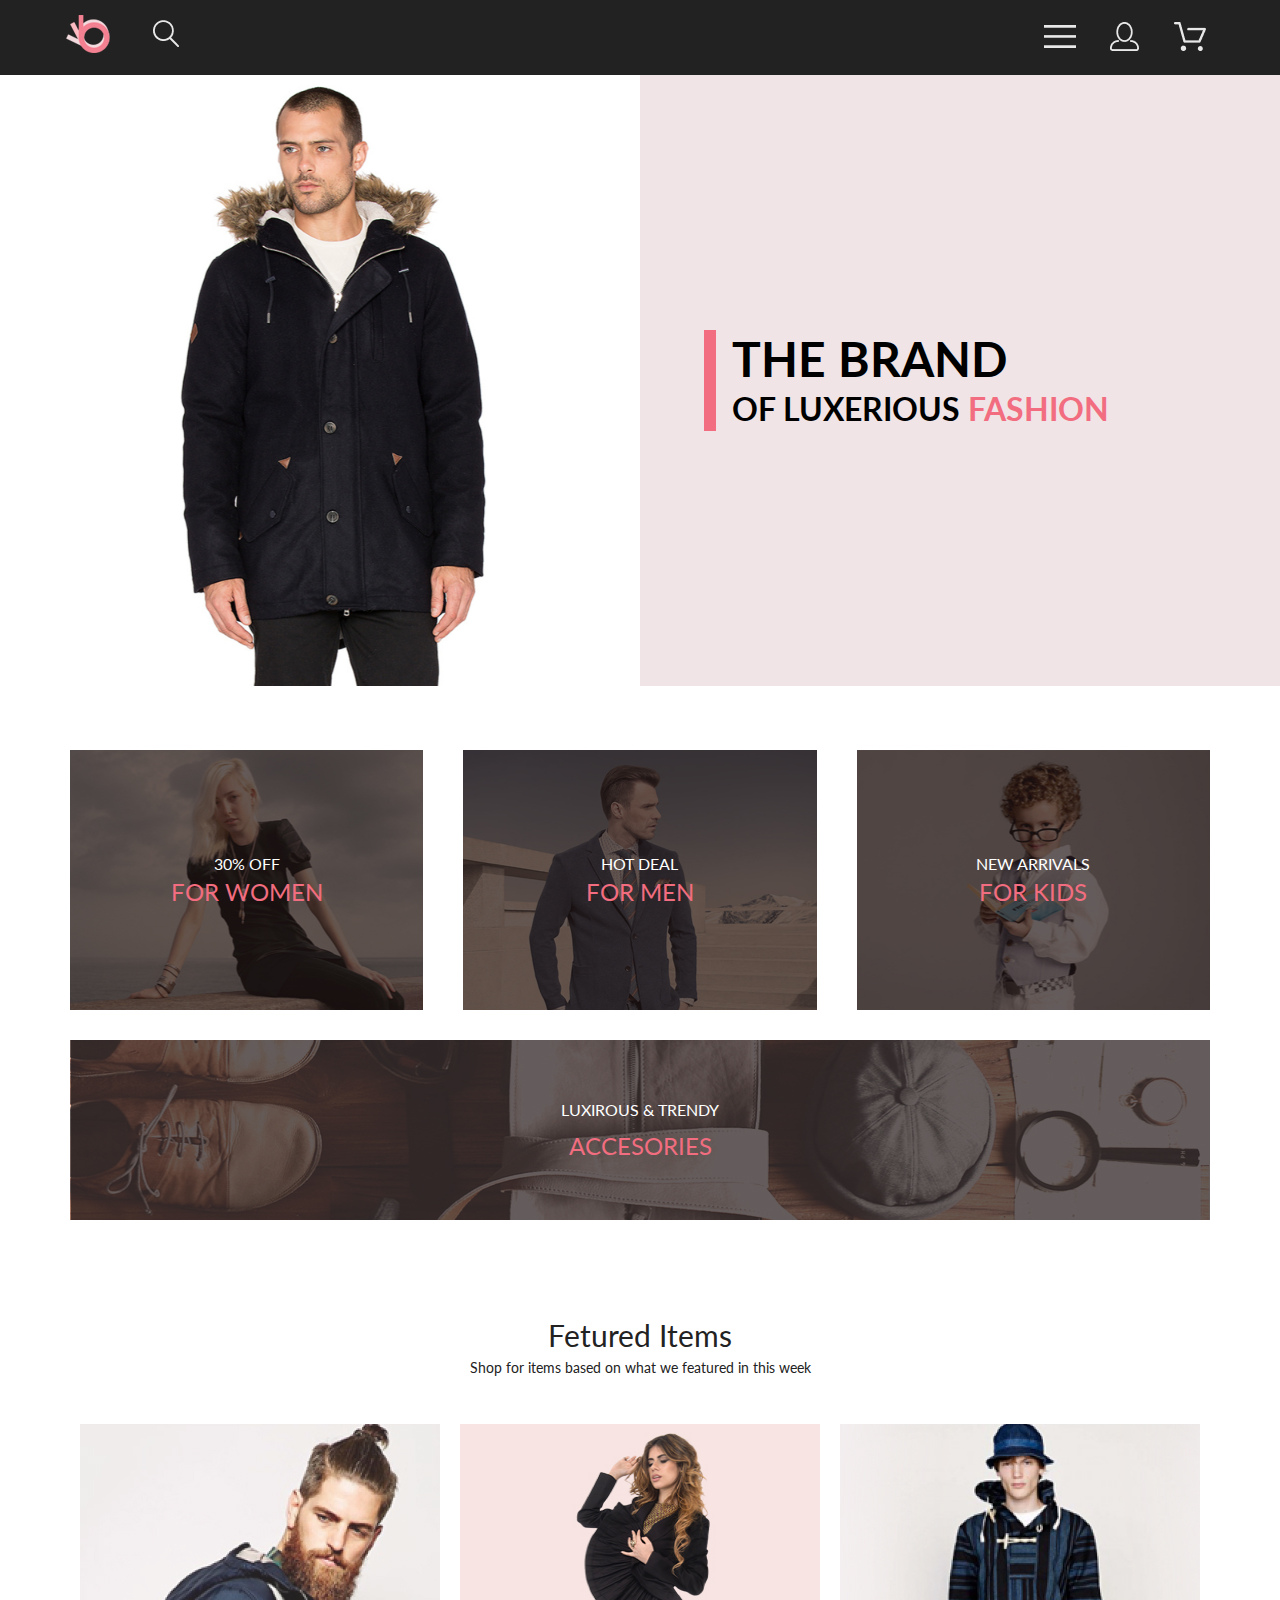
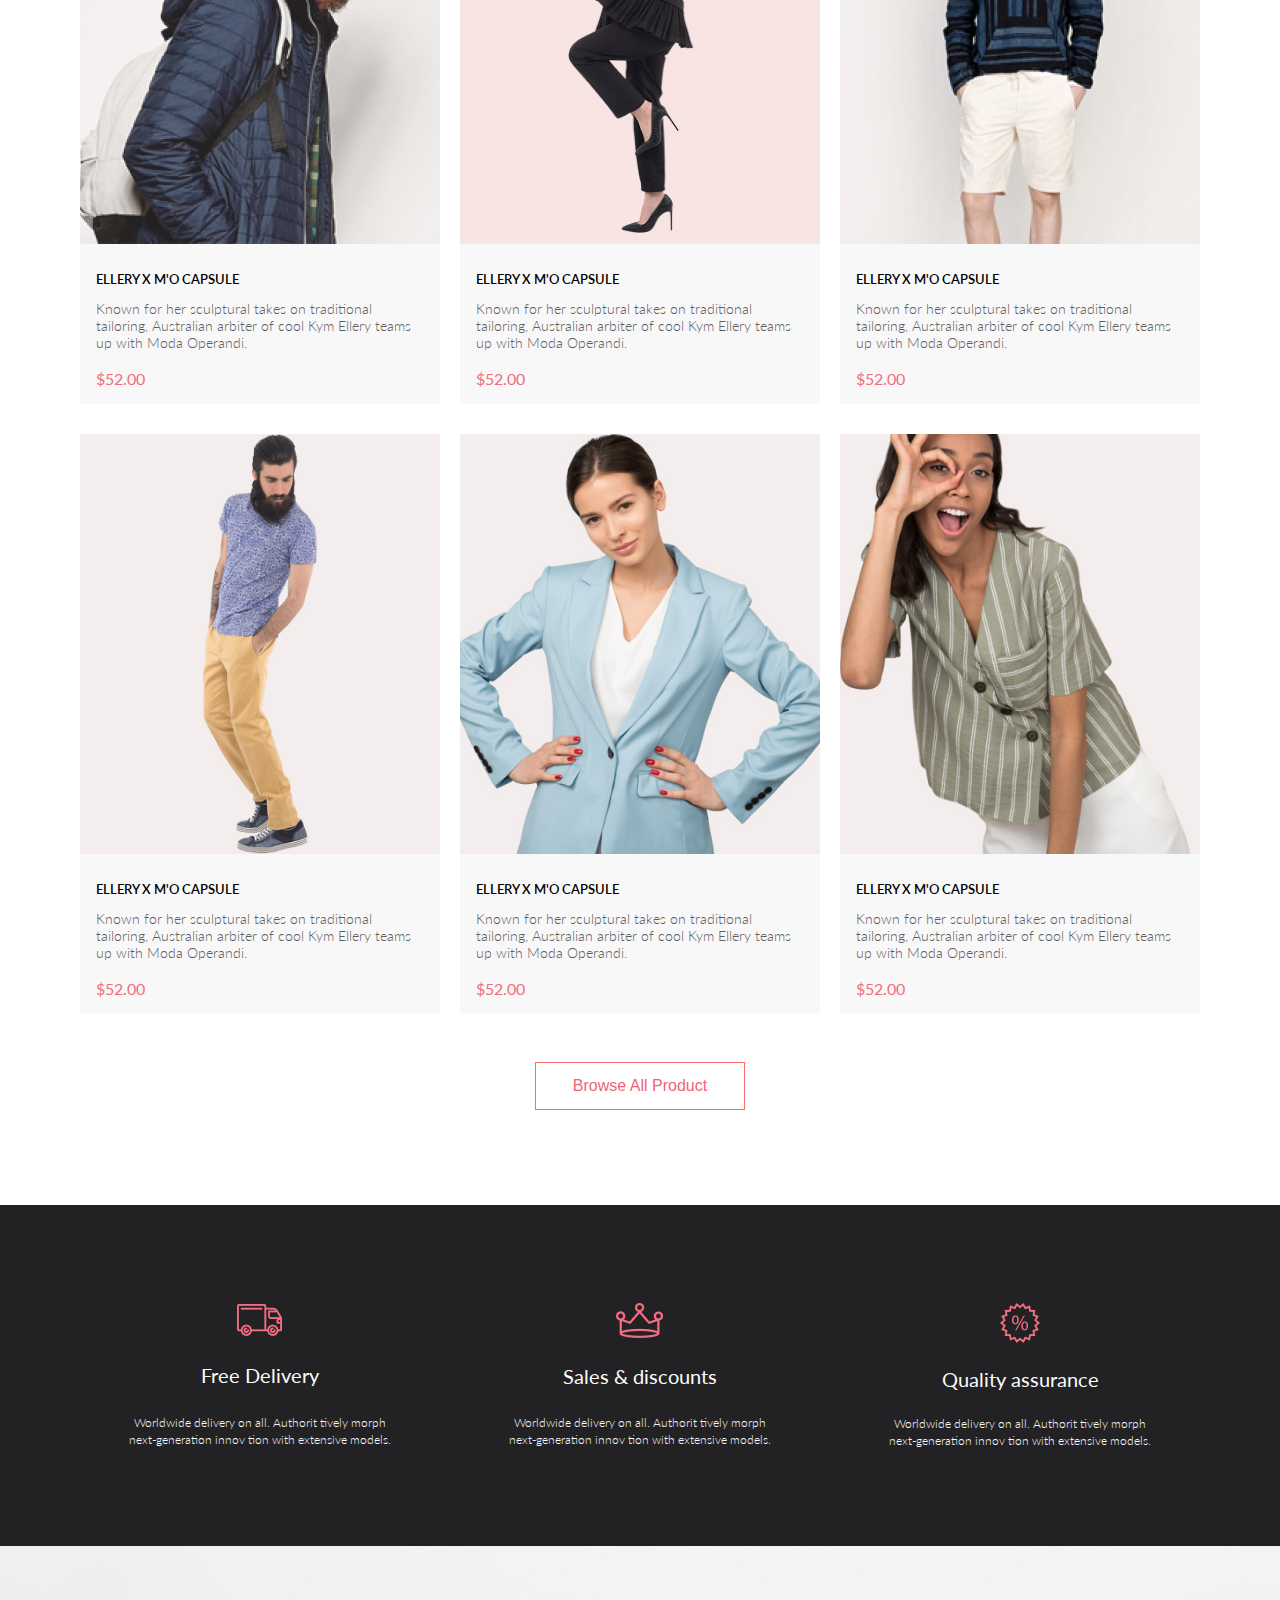
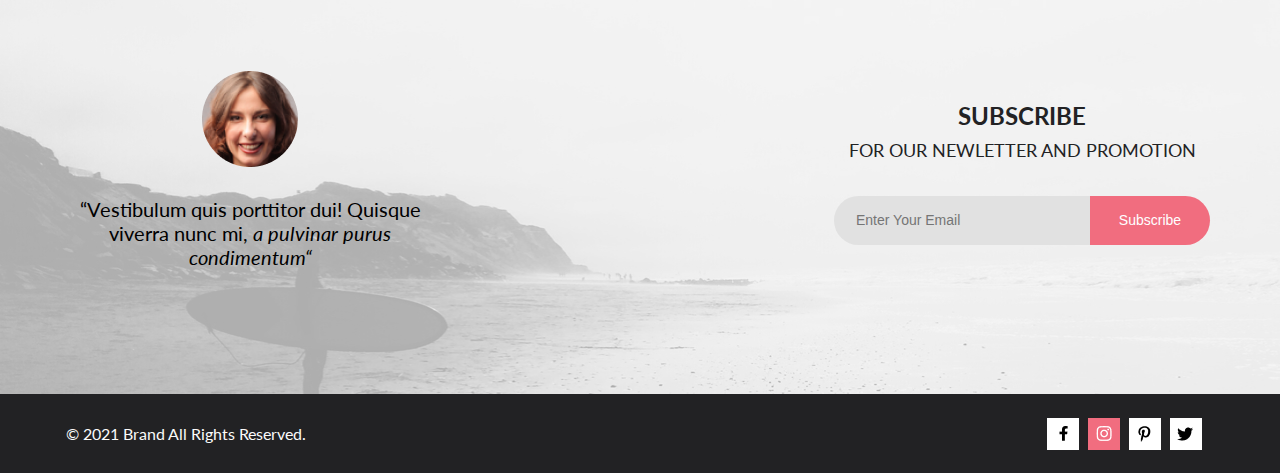
<file: index.html>
<!DOCTYPE html>
<html lang="en">
<head>
    <meta charset="UTF-8">
    <meta name="viewport" content="width=device-width, initial-scale=1.0">
    <link rel="preconnect" href="https://fonts.gstatic.com">
    <link href="https://fonts.googleapis.com/css2?family=Lato:ital,wght@0,100;0,300;0,400;0,700;1,100;1,300;1,400;1,700&display=swap" rel="stylesheet">
    <link rel="stylesheet" href="styles.css">
    <title>Главная страница</title>
</head>
<body>
    <div class="conteiner">
        <nav class="navbar">
            <div class="navbar_conteiner">
                <div class="navbar_conteiner_left flex">
                    <div class="icon-1">
                        <a href="#"><img src="img/Lable.png" alt="lable"></a>
                    </div>
                    <div class="icon-2">
                        <a href="#"><img src="img/serch.png" alt="serch"></a>
                    </div>
                </div>
                <div class="navbar_conteiner_right flex">
                    <div class="icon-3">
                        <a href="#"><img src="img/menu.png" alt="menu"></a>
                    </div>
                    <div class="icon-4">
                        <a href="#"><img src="img/my_site.png" alt="me"></a>
                    </div>
                    <div class="icon-5">
                        <a href="#"><img src="img/cart.png" alt="cart"></a>
                    </div>
                </div>
            </div>
        </nav>
        <div class="main_look flex">
            <img class="bigman" src="img/Big_man.jpg" alt="man">
            <div class="main_look_text">
                <p class="brand_text">THE BRAND</p>
                <p class="subtitle_text">OF LUXERIOUS <span class="text--pink">FASHION</span></p>
            </div>
        </div>
        <div class="for_people">
            <div class="for_people_blok_conteiner">
                <div class="for_people_blok flex fpb-1">
                    <p class="fpb_line_1">30% OFF</p>
                    <p class="fpb_line_2"><a href="#"> <span class="text--pink">FOR WOMEN</span></a></p>
                </div>
                <div class="for_people_blok flex fpb-2">
                    <p class="fpb_line_1">HOT DEAL</p>
                    <p class="fpb_line_2"><a href="#"><span class="text--pink">FOR MEN</span></a></p>
                </div>
                <div class="for_people_blok flex fpb-3">
                    <p class="fpb_line_1">NEW ARRIVALS</p>
                    <p class="fpb_line_2"><a href="#"><span class="text--pink">FOR KIDS</span></a></p>
                </div>
            </div>
            <div class="accesoaries flex fbp-4">
                    <p class="fpb_line_1">LUXIROUS & TRENDY</p>
                    <p class="fpb_line_2"><a href="#"> <span class="text--pink">ACCESORIES</span></a></p>
            </div>
        </div>
        <div class="fetured">
            <p class="fet-items">Fetured Items</p>
            <p class="fet-items_small">Shop for items based on what we featured in this week</p>
            <div class="fetured_block_line">
                <div class="fetured_block">
                    <div class="fetured_blok_hover">
                        <button class="hover_button"><img class="cart_small" src="img/cart_small.png" alt="">Add to Cart</button>
                    </div>
                    <img src="img/fetured_1.jpg" alt="img-1" class="fetured_img-1">
                    <p class="fetured_text-1">ELLERY X M'O CAPSULE</p>
                    <p class="fetured_text-2">Known for her sculptural takes on&nbsp;traditional<br> tailoring, Australian arbiter of&nbsp;cool Kym Ellery teams<br>up&nbsp;with Moda Operandi.</p>
                    <p class="fetured_text-3">$52.00</p>
                </div>
                <div class="fetured_block">
                    <div class="fetured_blok_hover">
                        <button class="hover_button"><img class="cart_small" src="img/cart_small.png" alt="">Add to Cart</button>
                    </div>
                    <img src="img/fetured_2.jpg" alt="img-2" class="fetured_img-2">
                    <p class="fetured_text-1">ELLERY X M'O CAPSULE</p>
                    <p class="fetured_text-2">Known for her sculptural takes on&nbsp;traditional<br> tailoring, Australian arbiter of&nbsp;cool Kym Ellery teams<br>up&nbsp;with Moda Operandi.</p>
                    <p class="fetured_text-3">$52.00</p>
                </div>
                <div class="fetured_block">
                    <div class="fetured_blok_hover">
                        <button class="hover_button"><img class="cart_small" src="img/cart_small.png" alt="">Add to Cart</button>
                    </div>
                    <img src="img/fetured_3.jpg" alt="img-3" class="fetured_img-3">
                    <p class="fetured_text-1">ELLERY X M'O CAPSULE</p>
                    <p class="fetured_text-2">Known for her sculptural takes on&nbsp;traditional<br> tailoring, Australian arbiter of&nbsp;cool Kym Ellery teams<br>up&nbsp;with Moda Operandi.</p>
                    <p class="fetured_text-3">$52.00</p>
                </div>
                <div class="fetured_block">
                    <div class="fetured_blok_hover">
                        <button class="hover_button"><img class="cart_small" src="img/cart_small.png" alt="">Add to Cart</button>
                    </div>
                    <img src="img/fetured_4.jpg" alt="img-4" class="fetured_img-4">
                    <p class="fetured_text-1">ELLERY X M'O CAPSULE</p>
                    <p class="fetured_text-2">Known for her sculptural takes on&nbsp;traditional<br> tailoring, Australian arbiter of&nbsp;cool Kym Ellery teams<br>up&nbsp;with Moda Operandi.</p>
                    <p class="fetured_text-3">$52.00</p>
                </div>
                <div class="fetured_block">
                    <div class="fetured_blok_hover">
                        <button class="hover_button"><img class="cart_small" src="img/cart_small.png" alt="">Add to Cart</button>
                    </div>
                    <img src="img/fetured_5.jpg" alt="img-5" class="fetured_img-5">
                    <p class="fetured_text-1">ELLERY X M'O CAPSULE</p>
                    <p class="fetured_text-2">Known for her sculptural takes on&nbsp;traditional<br> tailoring, Australian arbiter of&nbsp;cool Kym Ellery teams<br>up&nbsp;with Moda Operandi.</p>
                    <p class="fetured_text-3">$52.00</p>
                </div>
                <div class="fetured_block">
                    <div class="fetured_blok_hover">
                        <button class="hover_button"><img class="cart_small" src="img/cart_small.png" alt="">Add to Cart</button>
                    </div>
                    <img src="img/fetured_6.jpg" alt="img-6" class="fetured_img-6">
                    <p class="fetured_text-1">ELLERY X M'O CAPSULE</p>
                    <p class="fetured_text-2">Known for her sculptural takes on&nbsp;traditional<br> tailoring, Australian arbiter of&nbsp;cool Kym Ellery teams<br>up&nbsp;with Moda Operandi.</p>
                    <p class="fetured_text-3">$52.00</p>
                </div>
            </div>
        </div>
        <div class="button_center"><button class="main_button">Browse All Product</button></div>
        <div class="black_conteiner">
            <div class="black">
                <div class="black_block flex">
                    <img src="img/black_img_1.png" alt="black_img" class="black_img">
                    <p class="black_text-1">Free Delivery</p>
                    <p class="black_text-2">Worldwide delivery on all. Authorit tively morph<br>next-generation innov tion with extensive models.</p>
                </div>
                <div class="black_block flex">
                    <img src="img/black_img_2.png" alt="black_img" class="black_img">
                    <p class="black_text-1">Sales & discounts</p>
                    <p class="black_text-2">Worldwide delivery on all. Authorit tively morph<br>next-generation innov tion with extensive models.</p>
                </div>
                <div class="black_block flex">
                    <img src="img/black_img_3.png" alt="black_img" class="black_img">
                    <p class="black_text-1">Quality assurance</p>
                    <p class="black_text-2">Worldwide delivery on all. Authorit tively morph<br>next-generation innov tion with extensive models.</p>
                </div>
            </div>
        </div>
        <div class="sub_conteiner">
            <div class="subscribe">
                <div class="lady flex">
                    <img src="img/circle_lady.png" alt="lady" class="lady_img">
                    <p class="lady_text">“Vestibulum quis porttitor dui! Quisque<br>viverra nunc mi, <i>a pulvinar purus<br>condimentum“</i></p>
                </div>
                <div class="subforme flex">
                    <p class="subforme_text_1">SUBSCRIBE</p>
                    <p class="subforme_text_2">FOR OUR NEWLETTER AND PROMOTION</p>
                    <div class="email_form flex"> <!--Добавил класс-->
                        <input type="email" name="_sub_emale" id="nope" placeholder="Enter Your Email" class="e-mail_inp"><button class="sub">Subscribe</button>             
                    </div>
                </div>
            </div>
        </div>
        <footer class="footer">
            <div class="footer_content flex">
                <div class="footer_text">
                    <p>© 2021 Brand All Rights Reserved.</p>
                </div>
                <div class="social_box">
                    <a href="#">
                        <div class="s_box flex">
                             <img src="img/facebook.png" alt="facebook" class="s_box_img">
                        </div>
                    </a>
                    <a href="#">
                        <div class="s_box flex bak_pink">
                            <img src="img/instagram.png" alt="inst" class="s_box_img">
                        </div>
                    </a>
                    <a href="#">
                        <div class="s_box flex">
                            <img src="img/p.png" alt="p" class="s_box_img">
                        </div>
                    </a>
                    <a href="#">
                        <div class="s_box flex">
                            <img src="img/twiter.png" alt="twiter" class="s_box_img">
                        </div>
                    </a>
                </div>
            </div>
        </footer>
    </div>
</body>
</html>
</file>
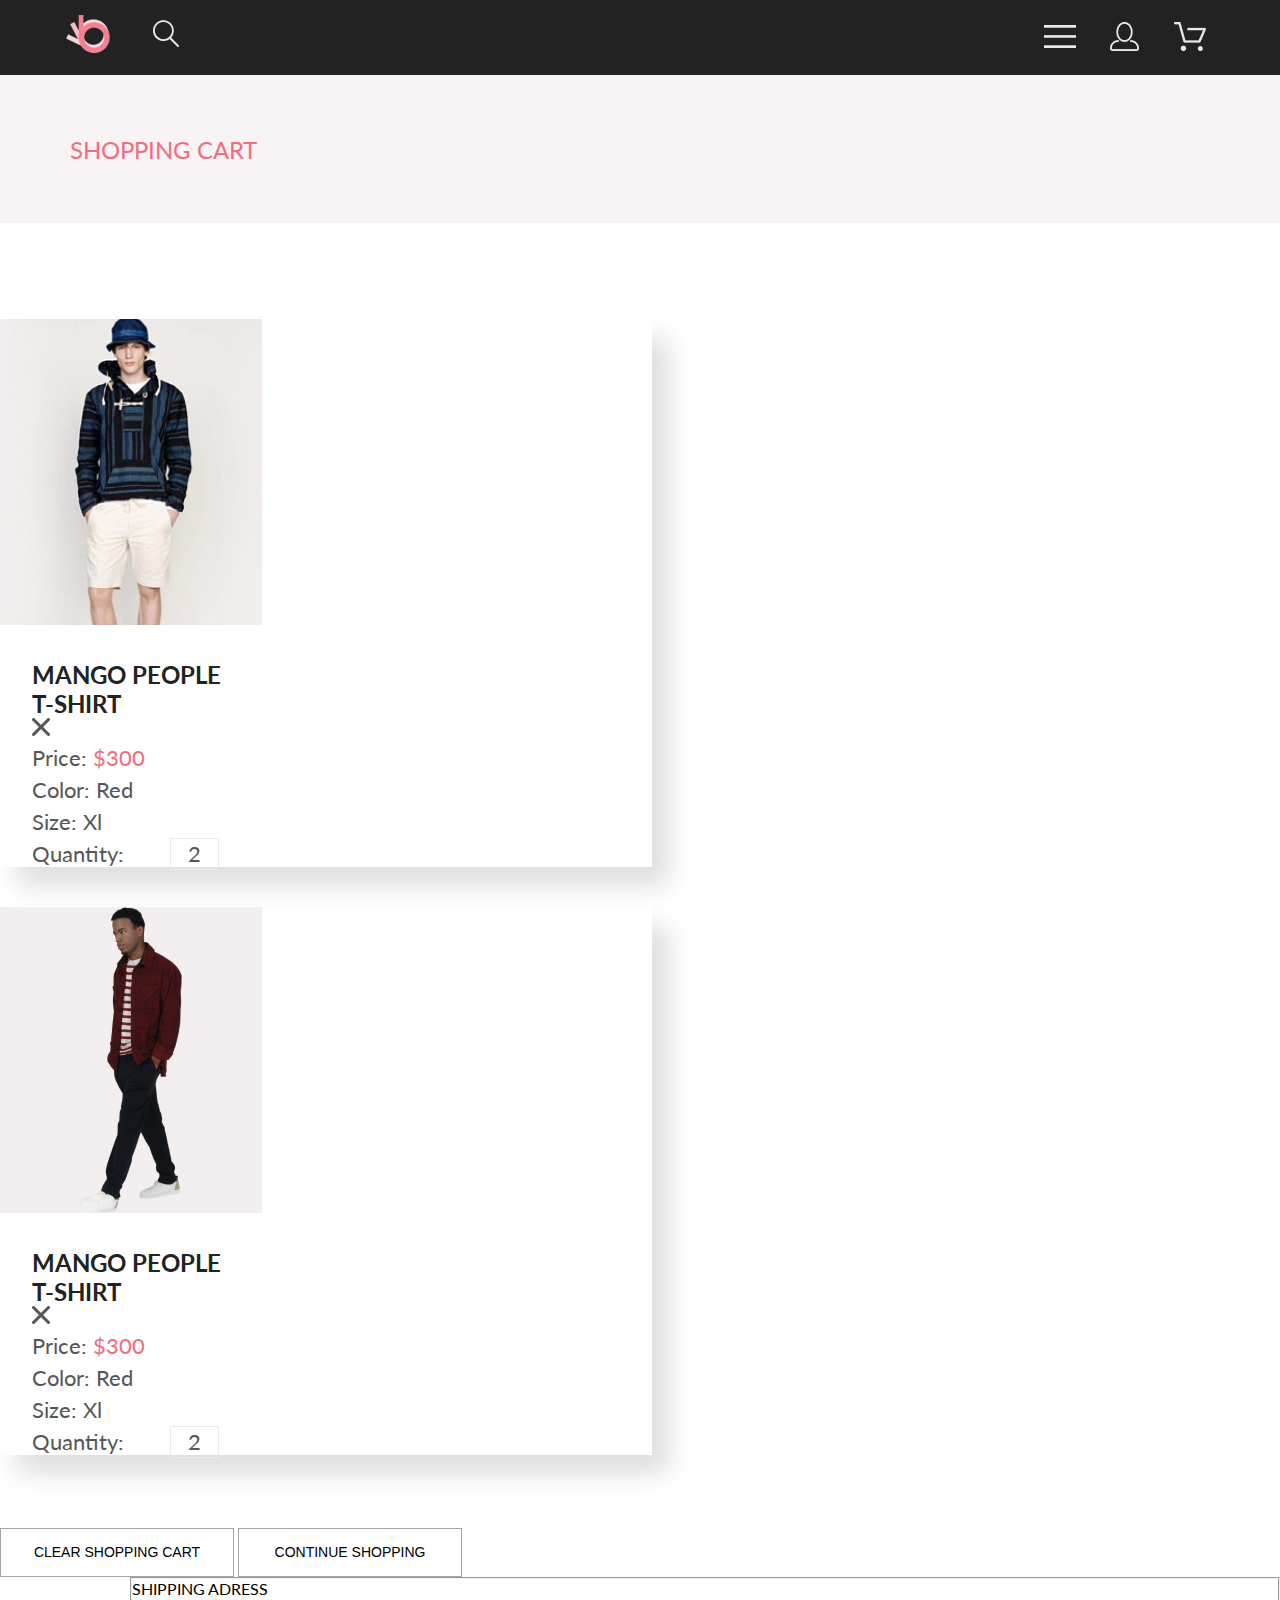
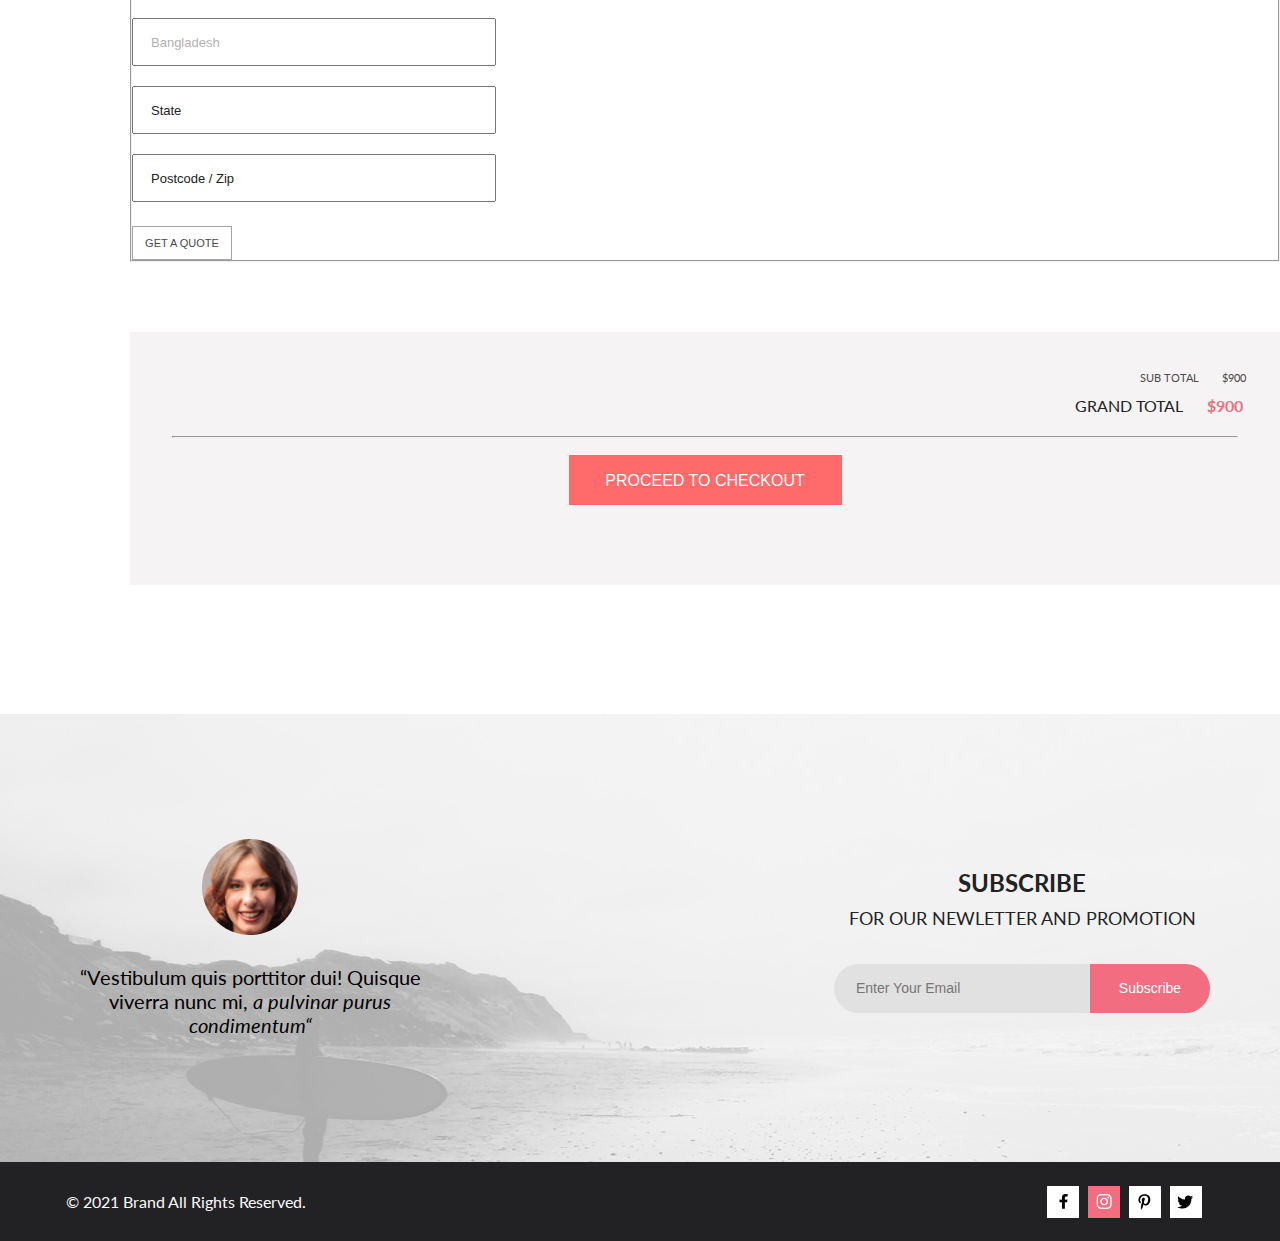
<file: cart.html>
<!DOCTYPE html>
<html lang="en">

<head>
    <meta charset="UTF-8">
    <meta name="viewport" content="width=device-width, initial-scale=1.0">
    <link href="https://cdn.jsdelivr.net/npm/bootstrap@5.0.0-beta1/dist/css/bootstrap.min.css" rel="stylesheet" integrity="sha384-giJF6kkoqNQ00vy+HMDP7azOuL0xtbfIcaT9wjKHr8RbDVddVHyTfAAsrekwKmP1" crossorigin="anonymous">
    <link rel="preconnect" href="https://fonts.gstatic.com">
    <link href="https://fonts.googleapis.com/css2?family=Lato:ital,wght@0,100;0,300;0,400;0,700;1,100;1,300;1,400;1,700&display=swap" rel="stylesheet">
    <link rel="stylesheet" href="styles.css">
    <title>Корзина</title>
</head>

<body>
    <div class="conteiner">
        <nav class="navbar">
            <div class="navbar_conteiner">
                <div class="navbar_conteiner_left flex">
                    <div class="icon-1">
                        <a href="index.html"><img src="img/Lable.png" alt="lable"></a>
                    </div>
                    <div class="icon-2">
                        <a href="#"><img src="img/serch.png" alt="serch"></a>
                    </div>
                </div>
                <div class="navbar_conteiner_right flex">
                    <div class="icon-3">
                        <a href="#"><img src="img/menu.png" alt="menu"></a>
                    </div>
                    <div class="icon-4">
                        <a href="#"><img src="img/my_site.png" alt="me"></a>
                    </div>
                    <div class="icon-5">
                        <a href="#"><img src="img/cart.png" alt="cart"></a>
                    </div>
                </div>
            </div>
        </nav>
        <div class="nw_ar_conteiner">
            <nav class="nw_ar">
                <span class="nw_ar_txt">SHOPPING CART</span>
            </nav>
        </div>
       <div class="shop_cart_conteiner d-flex">
           <div class="shop_cart_left">
               <div class="first_prod d-flex">
                   <img src="img_cart/Rectangle 15 copy.jpg" alt="first_prod" class="shop_cart_img">
                   <div class="shop_cart_left_text">
                       <div class="prod_title d-flex ">
                            <div class="prod_title_text">
                                <h3 class="prod_weather">MANGO PEOPLE <br> T-SHIRT</h3>
                            </div>
                            <div><img src="img_cart/Vector.png" alt="" class="close_all"></div>
                       </div>
                       <p class="price_prod">Price: <span class="text--pink">$300</span></p>
                       <p class="prod_color">Color: Red</p>
                       <p class="prod_size">Size: Xl</p>
                       <p class="prod_quantity">Quantity: <span class="quantity_count">2</span></p>
                   </div>
               </div>
               <div class="second_prod d-flex">
                <img src="img_cart/Rectangle 15 copy (1).jpg" alt="first_prod" class="shop_cart_img">
                <div class="shop_cart_left_text">
                    <div class="prod_title d-flex ">
                        <div class="prod_title_text">
                            <h3 class="prod_weather">MANGO PEOPLE <br> T-SHIRT</h3>
                        </div>
                        <div><img src="img_cart/Vector.png" alt="" class="close_all"></div>
                   </div>
                   <p class="price_prod">Price: <span class="text--pink">$300</span></p>
                   <p class="prod_color">Color: Red</p>
                   <p class="prod_size">Size: Xl</p>
                   <p class="prod_quantity">Quantity: <span class="quantity_count">2</span></p>
                </div>
               </div>
               <div class="shop_cart_buttons d-flex">
                   <button class="clear_cart">CLEAR SHOPPING CART</button>
                   <button class="continue_shop">CONTINUE SHOPPING</button>
               </div>
           </div>
           <div class="shop_cart_right">
               <fieldset class="shop_cart_form">
                   <p class="s_adress">SHIPPING ADRESS</p>
                   <div class="inp_city"><input type="text" placeholder="Bangladesh"></div>
                   <div class="inp_state"><input type="text" placeholder="State"></div>
                   <div class="inp_poste"><input type="text" placeholder="Postcode / Zip"></div>
                   <button class="get_a_q_button">GET A QUOTE</button>
               </fieldset>
               <div class="total_cost">
                   <p class="sub_total">SUB TOTAL <span class="sm_price">$900</span></p>
                   <p class="grand_total">GRAND TOTAL <span class="big_price text--pink">$900</span></p>
                   <hr class="total_cost_hr">
                   <button class="checkout_button">PROCEED TO CHECKOUT</button>
               </div>
           </div>
       </div>
       <div class="sub_conteiner">
        <div class="subscribe">
            <div class="lady flex">
                <img src="img/circle_lady.png" alt="lady" class="lady_img">
                <p class="lady_text">“Vestibulum quis porttitor dui! Quisque<br>viverra nunc mi, <i>a pulvinar purus<br>condimentum“</i></p>
            </div>
            <div class="subforme flex">
                <p class="subforme_text_1">SUBSCRIBE</p>
                <p class="subforme_text_2">FOR OUR NEWLETTER AND PROMOTION</p>
                <div class="email_form flex"> <!--Добавил класс-->
                    <input type="email" name="sub_emale" id="nope" placeholder="Enter Your Email" class="e-mail_inp"><button class="sub">Subscribe</button>             
                </div>
            </div>
        </div>
    </div>
        <footer class="footer">
            <div class="footer_content flex">
                <div class="footer_text">
                    <p>© 2021 Brand All Rights Reserved.</p>
                </div>
                <div class="social_box">
                    <a href="#">
                        <div class="s_box flex">
                            <img src="img/facebook.png" alt="facebook" class="s_box_img">
                        </div>
                    </a>
                    <a href="#">
                        <div class="s_box flex bak_pink">
                            <img src="img/instagram.png" alt="inst" class="s_box_img">
                        </div>
                    </a>
                    <a href="#">
                        <div class="s_box flex">
                            <img src="img/p.png" alt="p" class="s_box_img">
                        </div>
                    </a>
                    <a href="#">
                        <div class="s_box flex">
                            <img src="img/twiter.png" alt="twiter" class="s_box_img">
                        </div>
                    </a>
                </div>
            </div>
        </footer>
    </div>
</body>

</html>
</file>
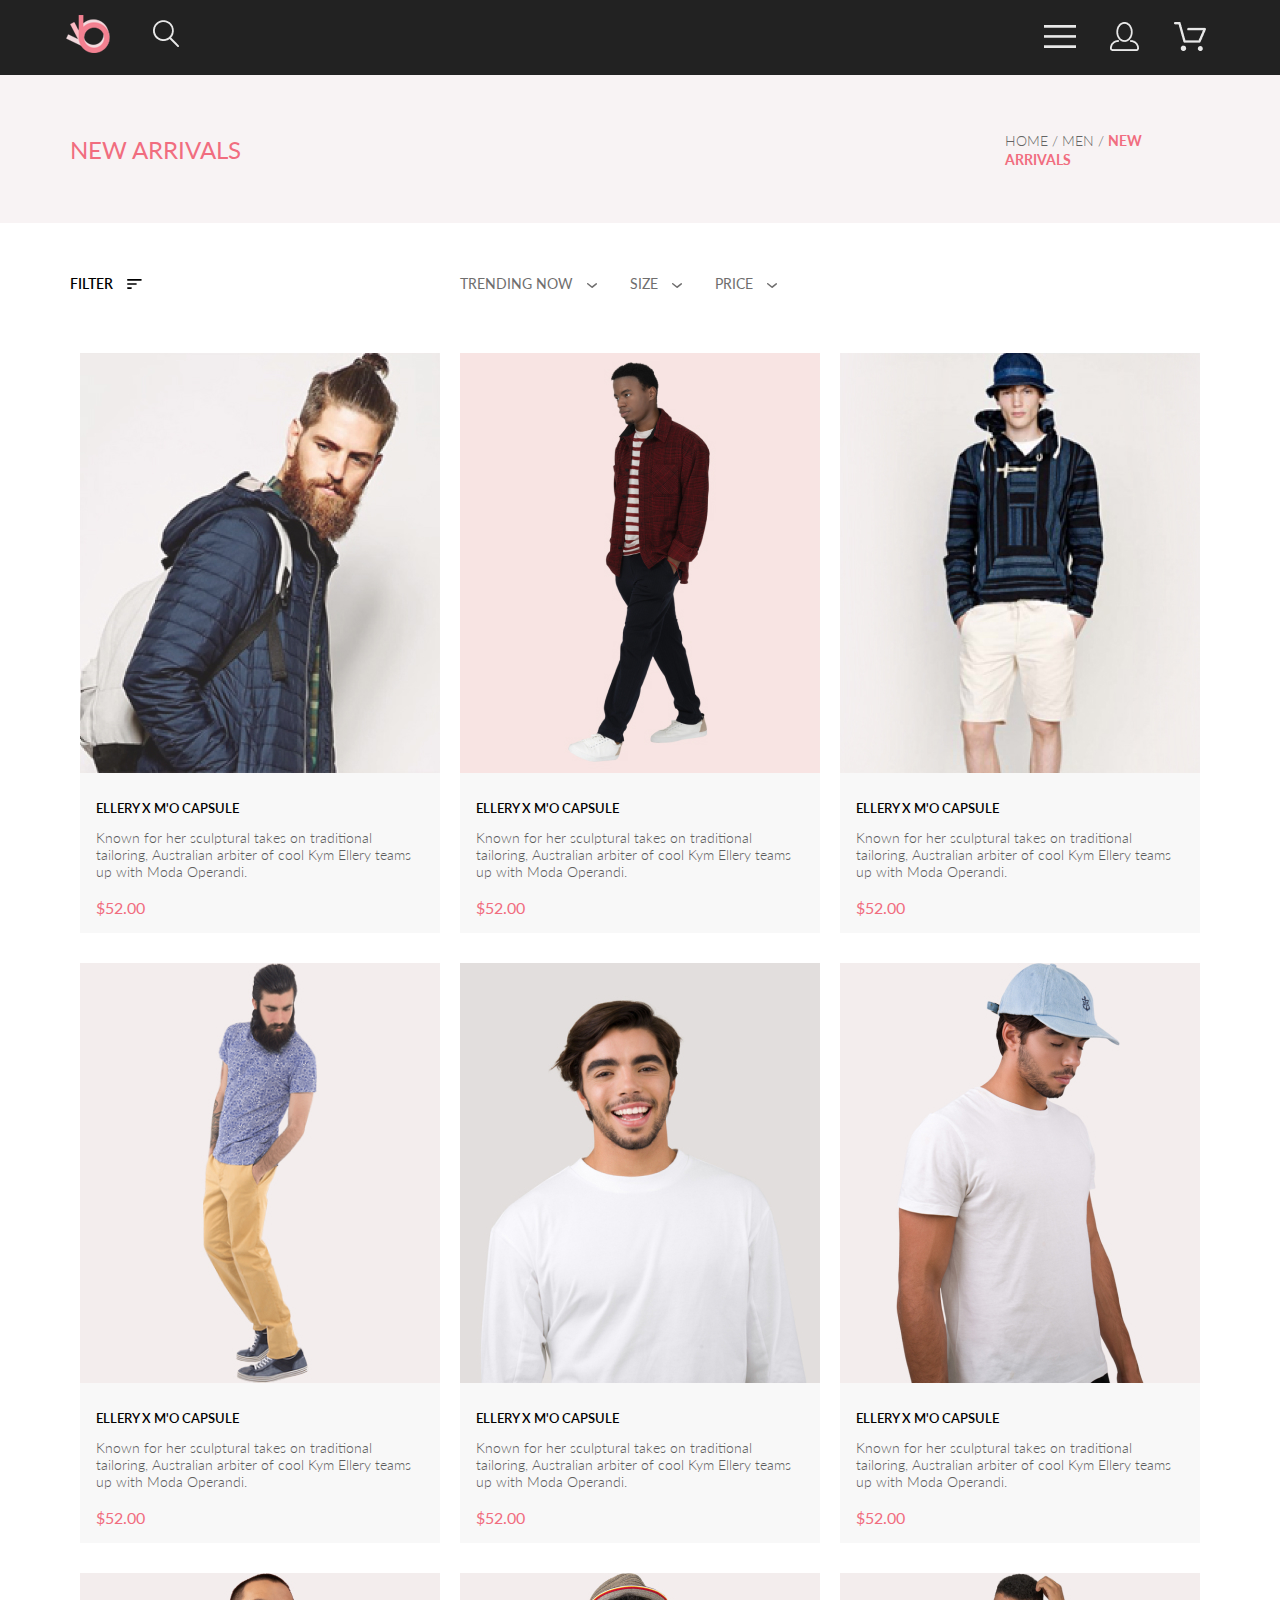
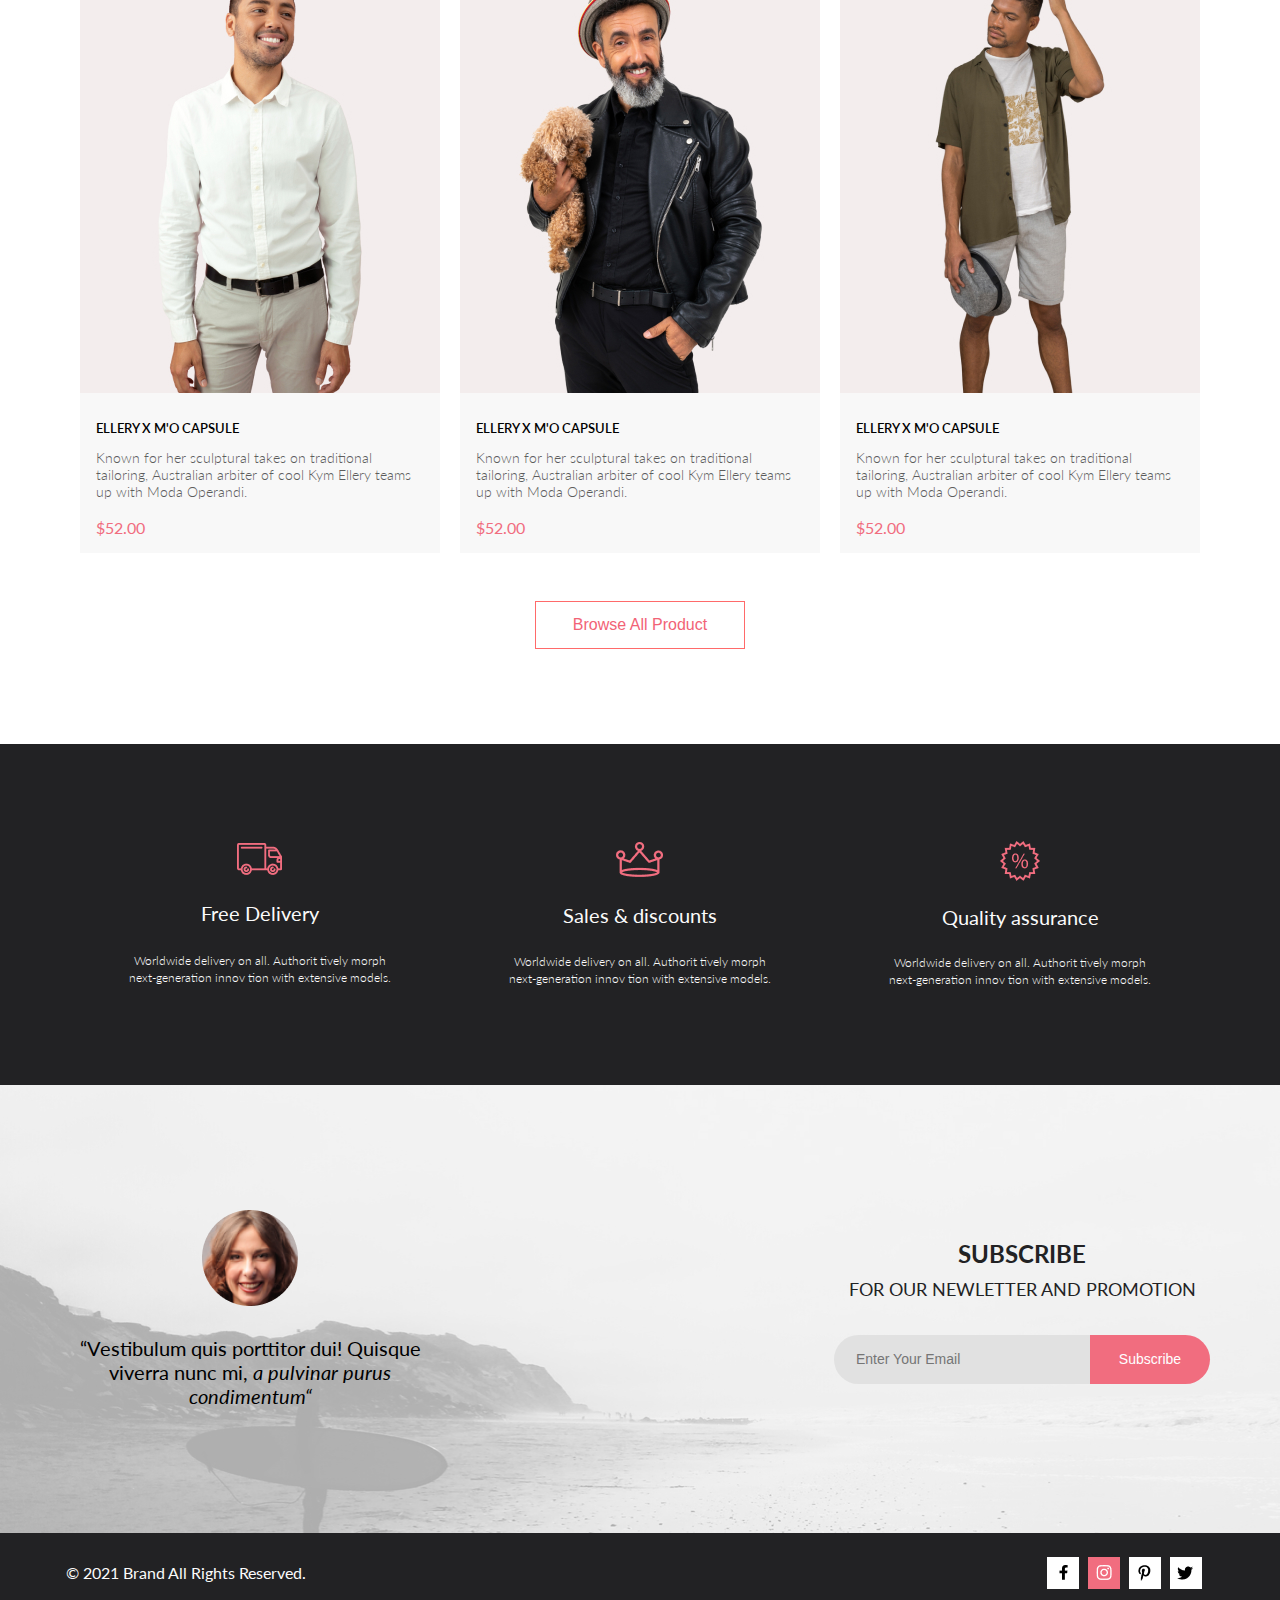
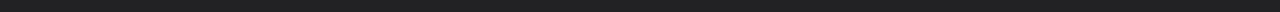
<file: catalog.html>
<!DOCTYPE html>
<html lang="en">

<head>
    <meta charset="UTF-8">
    <meta name="viewport" content="width=device-width, initial-scale=1.0">
    <link rel="preconnect" href="https://fonts.gstatic.com">
    <link href="https://fonts.googleapis.com/css2?family=Lato:ital,wght@0,100;0,300;0,400;0,700;1,100;1,300;1,400;1,700&display=swap" rel="stylesheet">
    <link rel="stylesheet" href="styles.css">
    <title>Каталог</title>
</head>

<body>
    <div class="conteiner">
        <nav class="navbar">
            <div class="navbar_conteiner">
                <div class="navbar_conteiner_left flex">
                    <div class="icon-1">
                        <a href="index.html"><img src="img/Lable.png" alt="lable"></a>
                    </div>
                    <div class="icon-2">
                        <a href="#"><img src="img/serch.png" alt="serch"></a>
                    </div>
                </div>
                <div class="navbar_conteiner_right flex">
                    <div class="icon-3">
                        <a href="#"><img src="img/menu.png" alt="menu"></a>
                    </div>
                    <div class="icon-4">
                        <a href="#"><img src="img/my_site.png" alt="me"></a>
                    </div>
                    <div class="icon-5">
                        <a href="#"><img src="img/cart.png" alt="cart"></a>
                    </div>
                </div>
            </div>
        </nav>
        <div class="nw_ar_conteiner">
            <nav class="nw_ar">
                <span class="nw_ar_txt">NEW ARRIVALS</span>
                <div class="nw_ar_leftMenu">
                    <a href="#"><span class="nw_ar_leftMenu_list">HOME /</span></a>
                    <a href="#"><span class="nw_ar_leftMenu_list">MEN /</span></a>
                    <a href="#"><span class="nw_ar_leftMenu_list menu_active">NEW ARRIVALS</span></a>
                </div>
            </nav>
        </div>
        <nav class="filter">
            <div class="filter_left">
                <a class="filter_left_a" href="#"><Span class="filter_left_txt">FILTER</Span> <img class="filter_left_txt_img"
                        src="img_cat/Filter.svg" alt=""></a>
            </div>
            <div class="filter_center">
                <a class="filter_center_a" href="#"><Span class="filter_center_txt">TRENDING NOW</Span> <img
                        class="filter_img" src="img_cat/Vector.svg" alt=""></a>
                <a class="filter_center_a" href="#"><Span class="filter_center_txt">SIZE</Span> <img class="filter_img"
                        src="img_cat/Vector.svg" alt=""></a>
                <a class="filter_center_a" href="#"><Span class="filter_center_txt">PRICE</Span> <img class="filter_img_last"
                        src="img_cat/Vector.svg" alt=""></a>
            </div>
        </nav>
        <div class="fetured">
            <section class="fetured_block_line">
                <figure class="fetured_block">
                    <div class="fetured_blok_hover">
                        <button class="hover_button"><img class="cart_small" src="img/cart_small.png" alt="">Add to
                            Cart</button>
                    </div>
                    <img src="img_cat/1.jpg" alt="img-1" class="fetured_img-1">
                    <p class="fetured_text-1">ELLERY X M'O CAPSULE</p>
                    <p class="fetured_text-2">Known for her sculptural takes on&nbsp;traditional<br> tailoring,
                        Australian arbiter of&nbsp;cool Kym Ellery teams<br>up&nbsp;with Moda Operandi.</p>
                    <p class="fetured_text-3">$52.00</p>
                </figure>
                <figure class="fetured_block">
                    <div class="fetured_blok_hover">
                        <button class="hover_button"><img class="cart_small" src="img/cart_small.png" alt="">Add to
                            Cart</button>
                    </div>
                    <img src="img_cat/2.jpg" alt="img-2" class="fetured_img-2">
                    <p class="fetured_text-1">ELLERY X M'O CAPSULE</p>
                    <p class="fetured_text-2">Known for her sculptural takes on&nbsp;traditional<br> tailoring,
                        Australian arbiter of&nbsp;cool Kym Ellery teams<br>up&nbsp;with Moda Operandi.</p>
                    <p class="fetured_text-3">$52.00</p>
                </figure>
                <figure class="fetured_block">
                    <div class="fetured_blok_hover">
                        <button class="hover_button"><img class="cart_small" src="img/cart_small.png" alt="">Add to
                            Cart</button>
                    </div>
                    <img src="img_cat/3.jpg" alt="img-3" class="fetured_img-3">
                    <p class="fetured_text-1">ELLERY X M'O CAPSULE</p>
                    <p class="fetured_text-2">Known for her sculptural takes on&nbsp;traditional<br> tailoring,
                        Australian arbiter of&nbsp;cool Kym Ellery teams<br>up&nbsp;with Moda Operandi.</p>
                    <p class="fetured_text-3">$52.00</p>
                </figure>
                <figure class="fetured_block">
                    <div class="fetured_blok_hover">
                        <button class="hover_button"><img class="cart_small" src="img/cart_small.png" alt="">Add to
                            Cart</button>
                    </div>
                    <img src="img_cat/4.jpg" alt="img-4" class="fetured_img-4">
                    <p class="fetured_text-1">ELLERY X M'O CAPSULE</p>
                    <p class="fetured_text-2">Known for her sculptural takes on&nbsp;traditional<br> tailoring,
                        Australian arbiter of&nbsp;cool Kym Ellery teams<br>up&nbsp;with Moda Operandi.</p>
                    <p class="fetured_text-3">$52.00</p>
                </figure>
                <figure class="fetured_block">
                    <div class="fetured_blok_hover">
                        <button class="hover_button"><img class="cart_small" src="img/cart_small.png" alt="">Add to
                            Cart</button>
                    </div>
                    <img src="img_cat/5.jpg" alt="img-5" class="fetured_img-5">
                    <p class="fetured_text-1">ELLERY X M'O CAPSULE</p>
                    <p class="fetured_text-2">Known for her sculptural takes on&nbsp;traditional<br> tailoring,
                        Australian arbiter of&nbsp;cool Kym Ellery teams<br>up&nbsp;with Moda Operandi.</p>
                    <p class="fetured_text-3">$52.00</p>
                </figure>
                <figure class="fetured_block">
                    <div class="fetured_blok_hover">
                        <button class="hover_button"><img class="cart_small" src="img/cart_small.png" alt="">Add to
                            Cart</button>
                    </div>
                    <img src="img_cat/6.jpg" alt="img-6" class="fetured_img-6">
                    <p class="fetured_text-1">ELLERY X M'O CAPSULE</p>
                    <p class="fetured_text-2">Known for her sculptural takes on&nbsp;traditional<br> tailoring,
                        Australian arbiter of&nbsp;cool Kym Ellery teams<br>up&nbsp;with Moda Operandi.</p>
                    <p class="fetured_text-3">$52.00</p>
                </figure>
                <figure class="fetured_block">
                    <div class="fetured_blok_hover">
                        <button class="hover_button"><img class="cart_small" src="img/cart_small.png" alt="">Add to
                            Cart</button>
                    </div>
                    <img src="img_cat/7.jpg" alt="img-7" class="fetured_img-7">
                    <p class="fetured_text-1">ELLERY X M'O CAPSULE</p>
                    <p class="fetured_text-2">Known for her sculptural takes on&nbsp;traditional<br> tailoring,
                        Australian arbiter of&nbsp;cool Kym Ellery teams<br>up&nbsp;with Moda Operandi.</p>
                    <p class="fetured_text-3">$52.00</p>
                </figure>
                <figure class="fetured_block">
                    <div class="fetured_blok_hover">
                        <button class="hover_button"><img class="cart_small" src="img/cart_small.png" alt="">Add to
                            Cart</button>
                    </div>
                    <img src="img_cat/8.jpg" alt="img-8" class="fetured_img-8">
                    <p class="fetured_text-1">ELLERY X M'O CAPSULE</p>
                    <p class="fetured_text-2">Known for her sculptural takes on&nbsp;traditional<br> tailoring,
                        Australian arbiter of&nbsp;cool Kym Ellery teams<br>up&nbsp;with Moda Operandi.</p>
                    <p class="fetured_text-3">$52.00</p>
                </figure>
                <figure class="fetured_block">
                    <div class="fetured_blok_hover">
                        <button class="hover_button"><img class="cart_small" src="img/cart_small.png" alt="">Add to
                            Cart</button>
                    </div>
                    <img src="img_cat/9.jpg" alt="img-9" class="fetured_img-9">
                    <p class="fetured_text-1">ELLERY X M'O CAPSULE</p>
                    <p class="fetured_text-2">Known for her sculptural takes on&nbsp;traditional<br> tailoring,
                        Australian arbiter of&nbsp;cool Kym Ellery teams<br>up&nbsp;with Moda Operandi.</p>
                    <p class="fetured_text-3">$52.00</p>
                </figure>
            </section>
        </div>
        <div class="button_center"><button class="main_button">Browse All Product</button></div>
        <div class="black_conteiner">
            <div class="black">
                <div class="black_block flex">
                    <img src="img/black_img_1.png" alt="black_img" class="black_img">
                    <p class="black_text-1">Free Delivery</p>
                    <p class="black_text-2">Worldwide delivery on all. Authorit tively morph<br>next-generation innov tion with extensive models.</p>
                </div>
                <div class="black_block flex">
                    <img src="img/black_img_2.png" alt="black_img" class="black_img">
                    <p class="black_text-1">Sales & discounts</p>
                    <p class="black_text-2">Worldwide delivery on all. Authorit tively morph<br>next-generation innov tion with extensive models.</p>
                </div>
                <div class="black_block flex">
                    <img src="img/black_img_3.png" alt="black_img" class="black_img">
                    <p class="black_text-1">Quality assurance</p>
                    <p class="black_text-2">Worldwide delivery on all. Authorit tively morph<br>next-generation innov tion with extensive models.</p>
                </div>
            </div>
        </div>
        <div class="sub_conteiner">
            <div class="subscribe">
                <div class="lady flex">
                    <img src="img/circle_lady.png" alt="lady" class="lady_img">
                    <p class="lady_text">“Vestibulum quis porttitor dui! Quisque<br>viverra nunc mi, <i>a pulvinar purus<br>condimentum“</i></p>
                </div>
                <div class="subforme flex">
                    <p class="subforme_text_1">SUBSCRIBE</p>
                    <p class="subforme_text_2">FOR OUR NEWLETTER AND PROMOTION</p>
                    <div class="email_form flex"> <!--Добавил класс-->
                        <input type="email" name="sub_emale" id="nope" placeholder="Enter Your Email" class="e-mail_inp"><button class="sub">Subscribe</button>             
                    </div>
                </div>
            </div>
        </div>
        <footer class="footer">
            <div class="footer_content flex">
                <div class="footer_text">
                    <p>© 2021 Brand All Rights Reserved.</p>
                </div>
                <div class="social_box">
                    <a href="#">
                        <div class="s_box flex">
                            <img src="img/facebook.png" alt="facebook" class="s_box_img">
                        </div>
                    </a>
                    <a href="#">
                        <div class="s_box flex bak_pink">
                            <img src="img/instagram.png" alt="inst" class="s_box_img">
                        </div>
                    </a>
                    <a href="#">
                        <div class="s_box flex">
                            <img src="img/p.png" alt="p" class="s_box_img">
                        </div>
                    </a>
                    <a href="#">
                        <div class="s_box flex">
                            <img src="img/twiter.png" alt="twiter" class="s_box_img">
                        </div>
                    </a>
                </div>
            </div>
        </footer>
    </div>
</body>

</html>
</file>
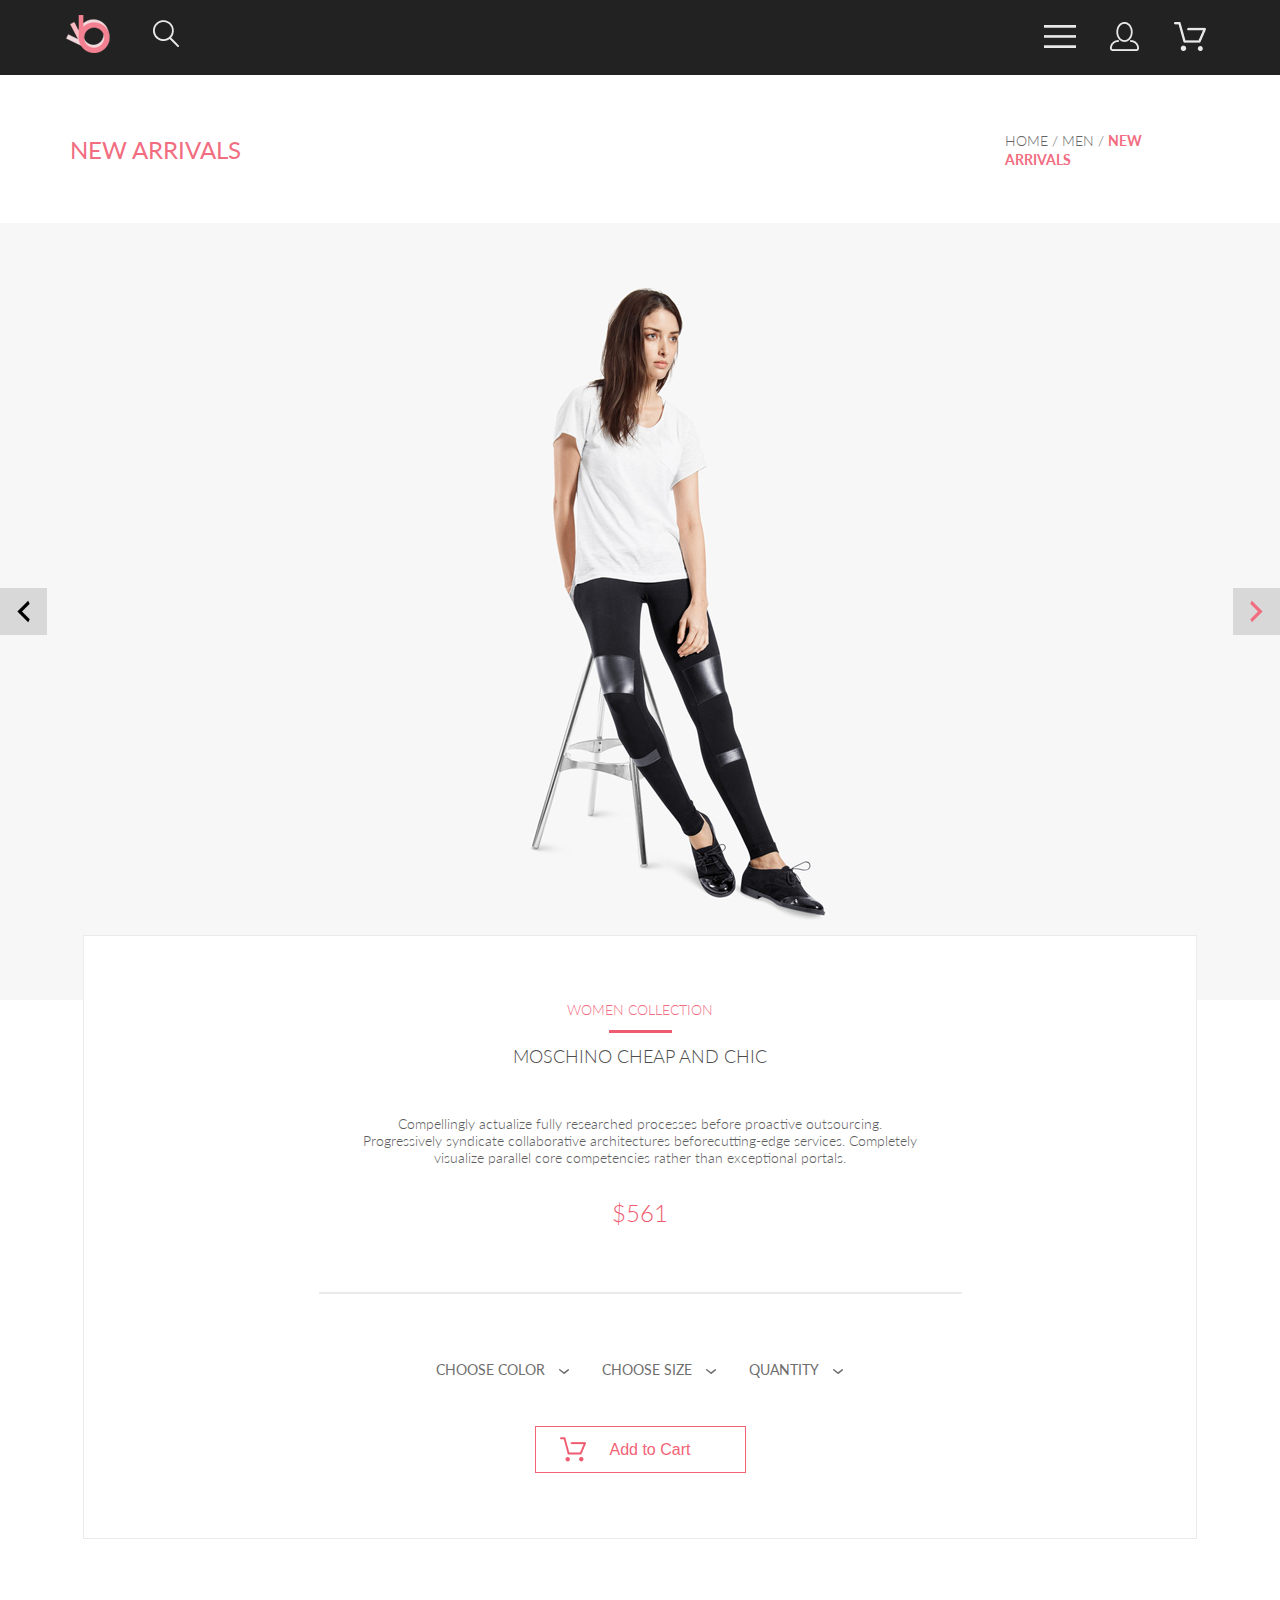
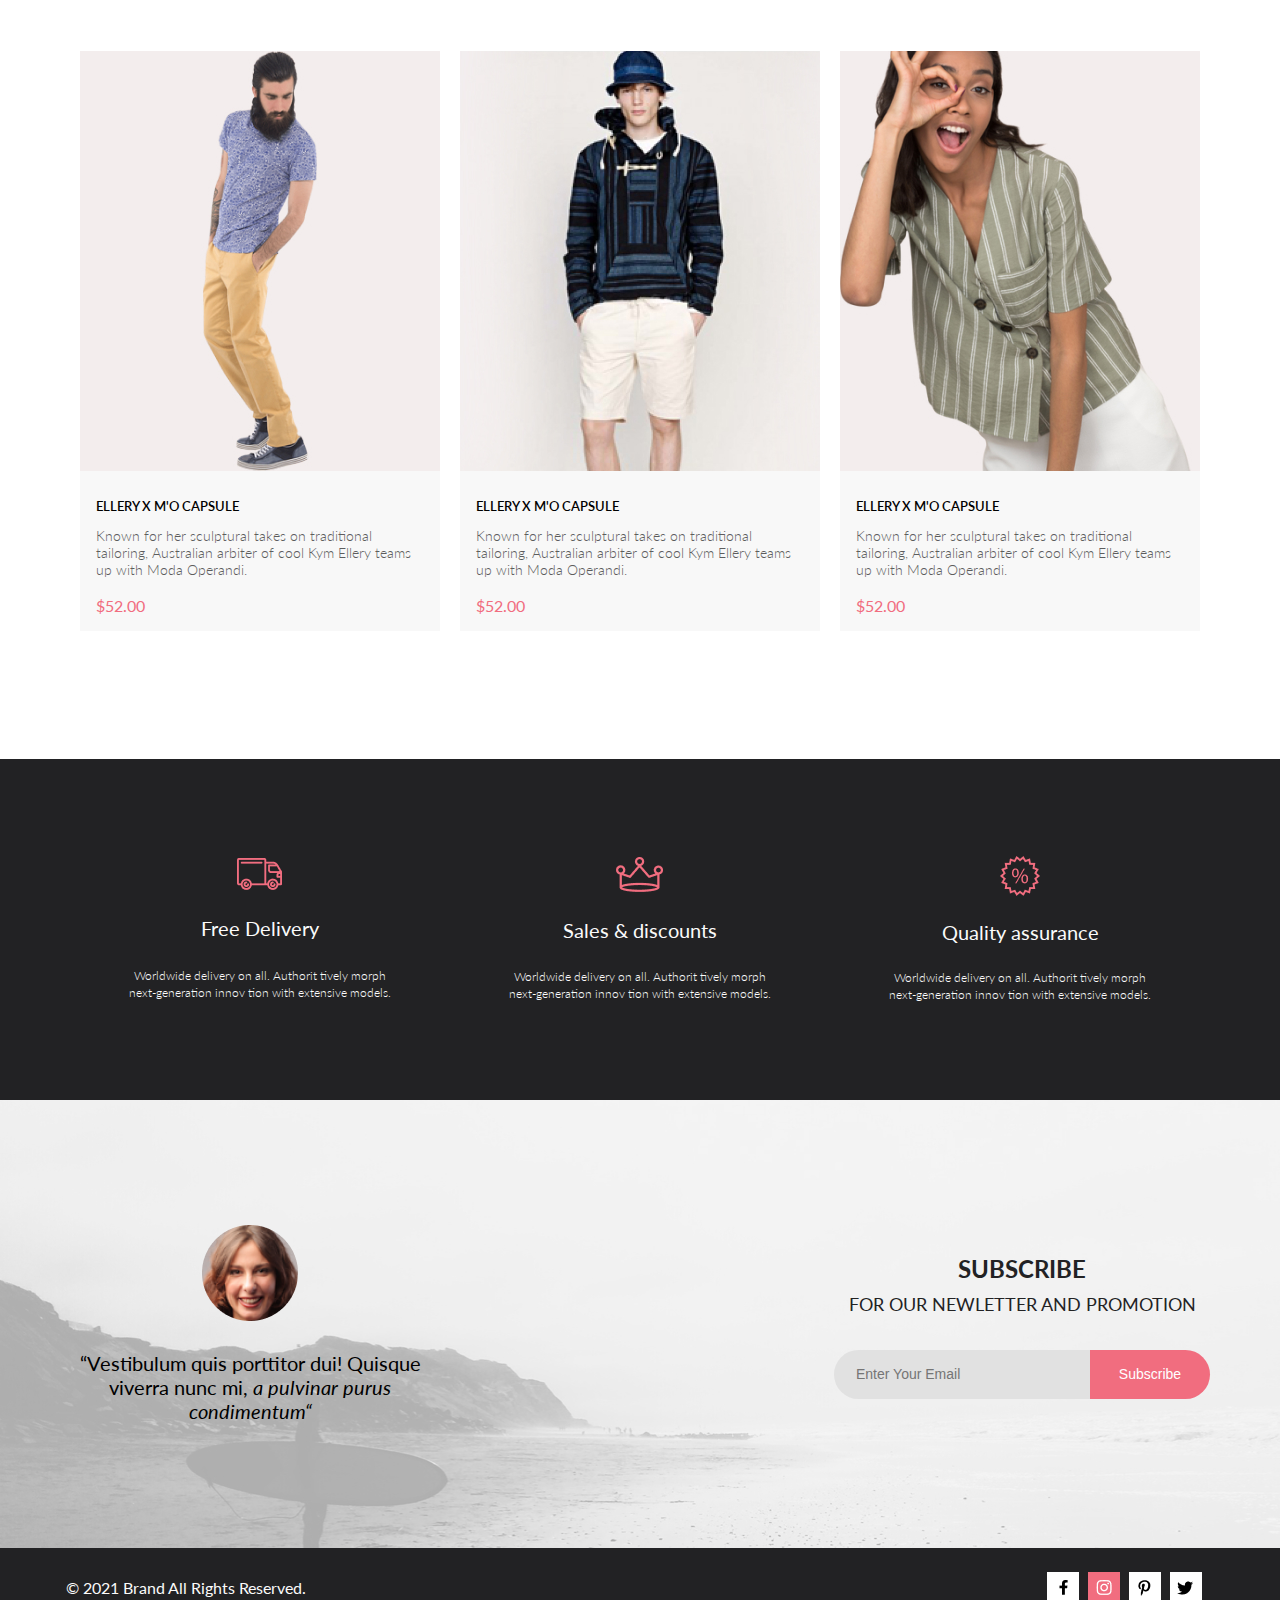
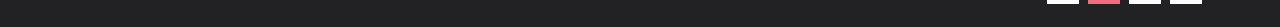
<file: product.html>
<!DOCTYPE html>
<html lang="en">

<head>
    <meta charset="UTF-8">
    <meta name="viewport" content="width=device-width, initial-scale=1.0">
    <link rel="preconnect" href="https://fonts.gstatic.com">
    <link href="https://fonts.googleapis.com/css2?family=Lato:ital,wght@0,100;0,300;0,400;0,700;1,100;1,300;1,400;1,700&display=swap" rel="stylesheet">
    <link rel="stylesheet" href="styles.css">
    <title>Товары</title>
</head>

<body>
    <div class="conteiner">
        <nav class="navbar">
            <div class="navbar_conteiner">
                <div class="navbar_conteiner_left flex">
                    <div class="icon-1">
                        <a href="index.html"><img src="img/Lable.png" alt="lable"></a>
                    </div>
                    <div class="icon-2">
                        <a href="#"><img src="img/serch.png" alt="serch"></a>
                    </div>
                </div>
                <div class="navbar_conteiner_right flex">
                    <div class="icon-3">
                        <a href="#"><img src="img/menu.png" alt="menu"></a>
                    </div>
                    <div class="icon-4">
                        <a href="#"><img src="img/my_site.png" alt="me"></a>
                    </div>
                    <div class="icon-5">
                        <a href="#"><img src="img/cart.png" alt="cart"></a>
                    </div>
                </div>
            </div>
        </nav>
        <nav class="nw_ar">
            <span class="nw_ar_txt">NEW ARRIVALS</span>
            <div class="nw_ar_leftMenu">
                <a href="#"><span class="nw_ar_leftMenu_list">HOME /</span></a>
                <a href="#"><span class="nw_ar_leftMenu_list">MEN /</span></a>
                <a href="#"><span class="nw_ar_leftMenu_list menu_active">NEW ARRIVALS</span></a>
            </div>
        </nav>
        <div class="prod_slider flex">
            <a href="#" class="prod_slider_href_conteiner">
                <div class="prod_slider_href flex"><img src="img_prod/Vector.png" alt="slider"></div>
            </a>
            <img class="prod_img" src="img_prod/Layer 42.jpg" alt="prod_img">
            <a href="#" class="prod_slider_href_conteiner">
                <div class="prod_slider_href flex"><img src="img_prod/Vector (1).png" alt="slider"></div>
            </a>
        </div>
        <article class="prod_info flex">
            <h3 class="prod_info_h">WOMEN COLLECTION</h3>
            <hr class="prod_info_hr_1">
            <h3 class="prod_info_h_next">MOSCHINO CHEAP AND CHIC</h3>
            <p class="prod_info_txt">Compellingly actualize fully researched processes before proactive outsourcing.
                Progressively syndicate collaborative architectures before<nobr>cutting-edge</nobr> services.
                Completely visualize parallel core competencies rather than exceptional portals.</p>
            <p class="prod_info_price">$561</p>
            <hr class="prod_info_hr_2">
            <div class="prod_filter_center">
                <a class="filter_center_a" href="#"><Span class="filter_center_txt">CHOOSE COLOR</Span> <img
                        class="filter_img" src="img_cat/Vector.svg" alt=""></a>
                <a class="filter_center_a" href="#"><Span class="filter_center_txt">CHOOSE SIZE</Span> <img
                        class="filter_img" src="img_cat/Vector.svg" alt=""></a>
                <a class="filter_center_a" href="#"><Span class="filter_center_txt">QUANTITY</Span> <img
                        class="filter_img_1" src="img_cat/Vector.svg" alt=""></a>
            </div>
            <button class="prod_button"><img class="prod_cart" src="img_prod/Forma 1 copy.png" alt="">Add to
                Cart</button>
        </article>
        <div class="fetured">
            <section class="fetured_block_line">
                <figure class="fetured_block">
                    <div class="fetured_blok_hover">
                        <button class="hover_button"><img class="cart_small" src="img/cart_small.png" alt="">Add to
                            Cart</button>
                    </div>
                    <img src="img_cat/4.jpg" alt="img-1" class="fetured_img-1">
                    <p class="fetured_text-1">ELLERY X M'O CAPSULE</p>
                    <p class="fetured_text-2">Known for her sculptural takes on&nbsp;traditional<br> tailoring,
                        Australian arbiter of&nbsp;cool Kym Ellery teams<br>up&nbsp;with Moda Operandi.</p>
                    <p class="fetured_text-3">$52.00</p>
                </figure>
                <figure class="fetured_block">
                    <div class="fetured_blok_hover">
                        <button class="hover_button"><img class="cart_small" src="img/cart_small.png" alt="">Add to
                            Cart</button>
                    </div>
                    <img src="img_cat/3.jpg" alt="img-2" class="fetured_img-2">
                    <p class="fetured_text-1">ELLERY X M'O CAPSULE</p>
                    <p class="fetured_text-2">Known for her sculptural takes on&nbsp;traditional<br> tailoring,
                        Australian arbiter of&nbsp;cool Kym Ellery teams<br>up&nbsp;with Moda Operandi.</p>
                    <p class="fetured_text-3">$52.00</p>
                </figure>
                <figure class="fetured_block">
                    <div class="fetured_blok_hover">
                        <button class="hover_button"><img class="cart_small" src="img/cart_small.png" alt="">Add to
                            Cart</button>
                    </div>
                    <img src="img/fetured_6.jpg" alt="img-3" class="fetured_img-3">
                    <p class="fetured_text-1">ELLERY X M'O CAPSULE</p>
                    <p class="fetured_text-2">Known for her sculptural takes on&nbsp;traditional<br> tailoring,
                        Australian arbiter of&nbsp;cool Kym Ellery teams<br>up&nbsp;with Moda Operandi.</p>
                    <p class="fetured_text-3">$52.00</p>
                </figure>
            </section>
        </div>
        <div class="nothing"></div>
        <div class="black_conteiner">
            <div class="black">
                <div class="black_block flex">
                    <img src="img/black_img_1.png" alt="black_img" class="black_img">
                    <p class="black_text-1">Free Delivery</p>
                    <p class="black_text-2">Worldwide delivery on all. Authorit tively morph<br>next-generation innov tion with extensive models.</p>
                </div>
                <div class="black_block flex">
                    <img src="img/black_img_2.png" alt="black_img" class="black_img">
                    <p class="black_text-1">Sales & discounts</p>
                    <p class="black_text-2">Worldwide delivery on all. Authorit tively morph<br>next-generation innov tion with extensive models.</p>
                </div>
                <div class="black_block flex">
                    <img src="img/black_img_3.png" alt="black_img" class="black_img">
                    <p class="black_text-1">Quality assurance</p>
                    <p class="black_text-2">Worldwide delivery on all. Authorit tively morph<br>next-generation innov tion with extensive models.</p>
                </div>
            </div>
        </div>
        <div class="sub_conteiner">
            <div class="subscribe">
                <div class="lady flex">
                    <img src="img/circle_lady.png" alt="lady" class="lady_img">
                    <p class="lady_text">“Vestibulum quis porttitor dui! Quisque<br>viverra nunc mi, <i>a pulvinar purus<br>condimentum“</i></p>
                </div>
                <div class="subforme flex">
                    <p class="subforme_text_1">SUBSCRIBE</p>
                    <p class="subforme_text_2">FOR OUR NEWLETTER AND PROMOTION</p>
                    <div class="email_form flex"> <!--Добавил класс-->
                        <input type="email" name="sub_emale" id="nope" placeholder="Enter Your Email" class="e-mail_inp"><button class="sub">Subscribe</button>             
                    </div>
                </div>
            </div>
        </div>
        <footer class="footer">
            <div class="footer_content flex">
                <div class="footer_text">
                    <p>© 2021 Brand All Rights Reserved.</p>
                </div>
                <div class="social_box">
                    <a href="#">
                        <div class="s_box flex">
                            <img src="img/facebook.png" alt="facebook" class="s_box_img">
                        </div>
                    </a>
                    <a href="#">
                        <div class="s_box flex bak_pink">
                            <img src="img/instagram.png" alt="inst" class="s_box_img">
                        </div>
                    </a>
                    <a href="#">
                        <div class="s_box flex">
                            <img src="img/p.png" alt="p" class="s_box_img">
                        </div>
                    </a>
                    <a href="#">
                        <div class="s_box flex">
                            <img src="img/twiter.png" alt="twiter" class="s_box_img">
                        </div>
                    </a>
                </div>
            </div>
        </footer>
    </div>
</body>

</html>
</file>
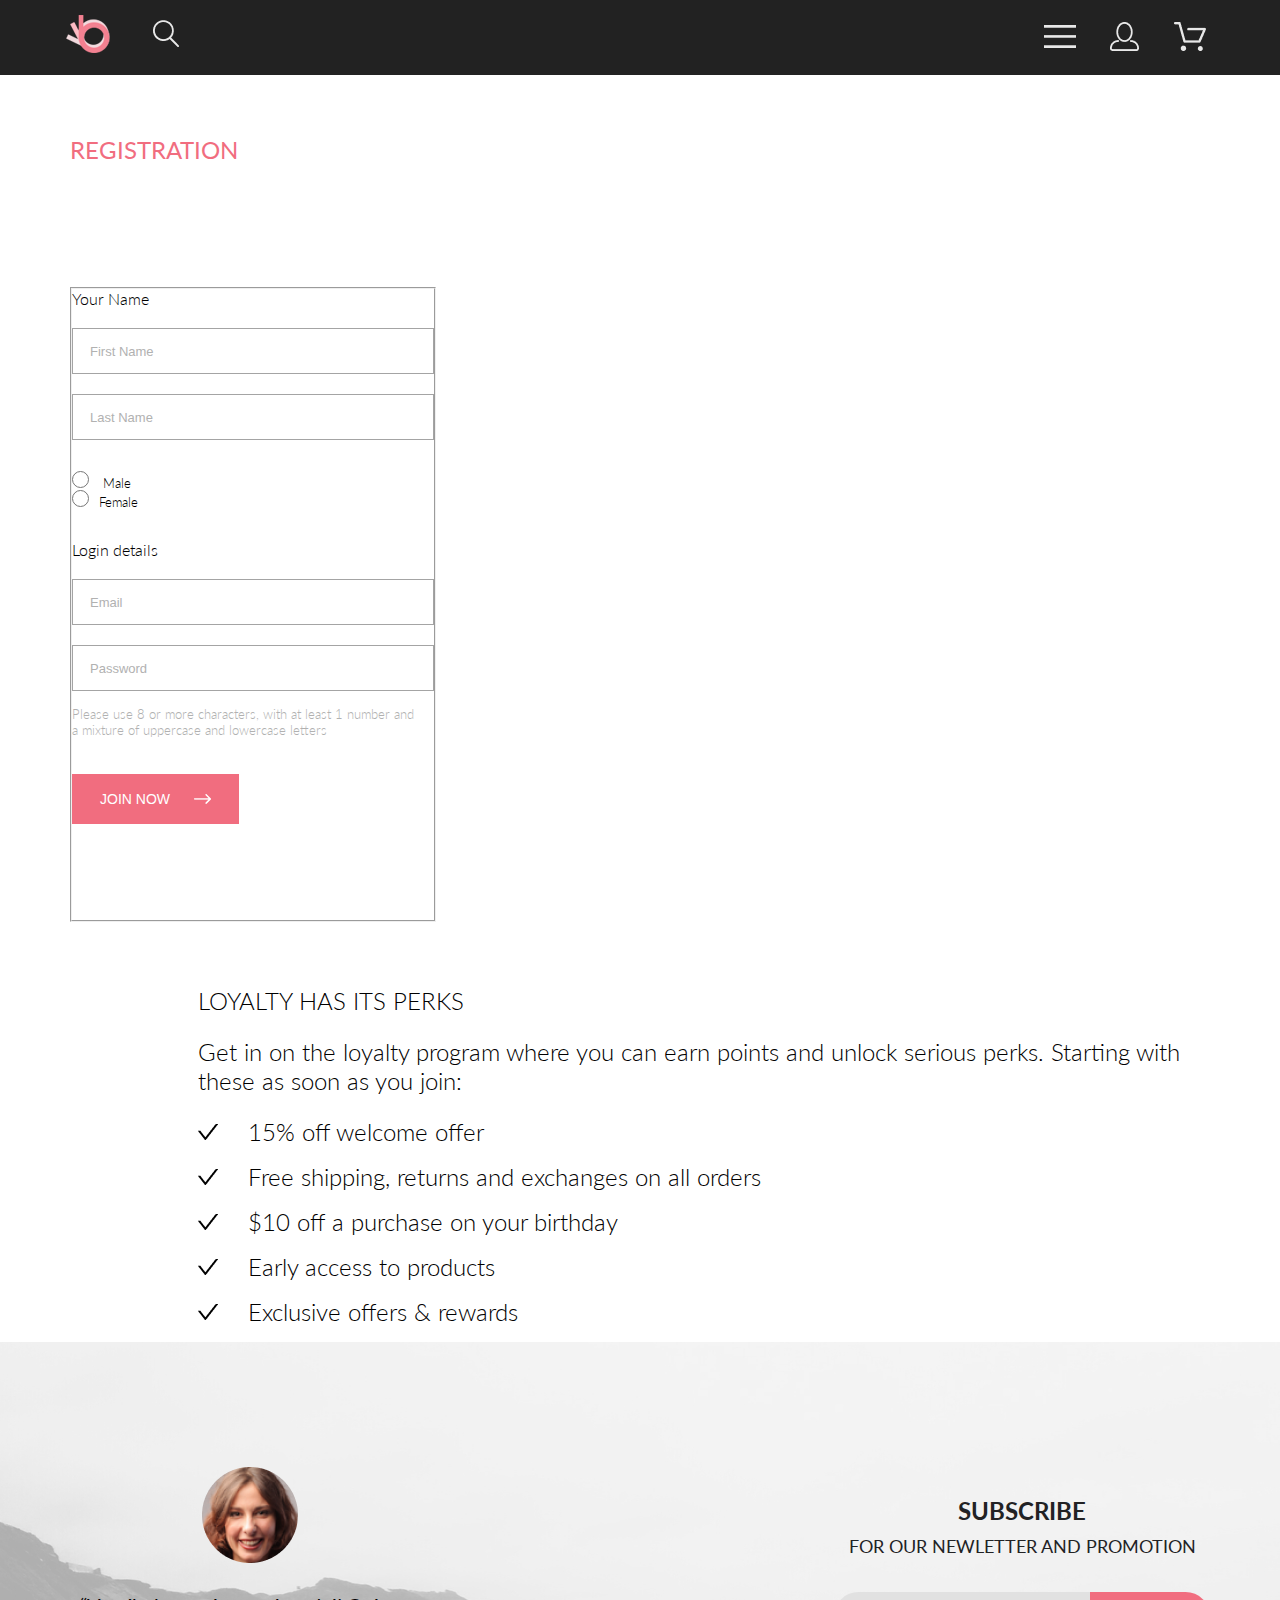
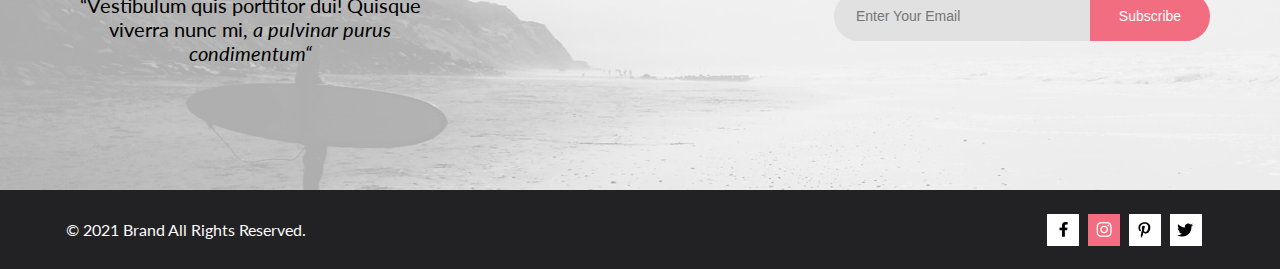
<file: registration.html>
<!DOCTYPE html>
<html lang="en">

<head>
    <meta charset="UTF-8">
    <meta name="viewport" content="width=device-width, initial-scale=1.0">
    <link href="https://cdn.jsdelivr.net/npm/bootstrap@5.0.0-beta1/dist/css/bootstrap.min.css" rel="stylesheet" integrity="sha384-giJF6kkoqNQ00vy+HMDP7azOuL0xtbfIcaT9wjKHr8RbDVddVHyTfAAsrekwKmP1" crossorigin="anonymous">
    <link rel="preconnect" href="https://fonts.gstatic.com">
    <link href="https://fonts.googleapis.com/css2?family=Lato:ital,wght@0,100;0,300;0,400;0,700;1,100;1,300;1,400;1,700&display=swap" rel="stylesheet">
    <link rel="stylesheet" href="styles.css">
    <title>Регистрация</title>
</head>

<body>
    <div class="conteiner">
        <nav class="navbar">
            <div class="navbar_conteiner">
                <div class="navbar_conteiner_left flex">
                    <div class="icon-1">
                        <a href="index.html"><img src="img/Lable.png" alt="lable"></a>
                    </div>
                    <div class="icon-2">
                        <a href="#"><img src="img/serch.png" alt="serch"></a>
                    </div>
                </div>
                <div class="navbar_conteiner_right flex">
                    <div class="icon-3">
                        <a href="#"><img src="img/menu.png" alt="menu"></a>
                    </div>
                    <div class="icon-4">
                        <a href="#"><img src="img/my_site.png" alt="me"></a>
                    </div>
                    <div class="icon-5">
                        <a href="#"><img src="img/cart.png" alt="cart"></a>
                    </div>
                </div>
            </div>
        </nav>
        <nav class="nw_ar">
            <span class="nw_ar_txt">REGISTRATION</span>
        </nav>
       <div class="reg_conteiner d-flex">
           <div class="reg_form_input">
               <fieldset class="reg_form">
                   <p class="reg_form_h">Your Name</p>
                   <div class="inp_reg_form"><input type="text" placeholder="First Name"></div>
                   <div class="inp_reg_form"><input type="text" placeholder="Last Name"></div>
                   <div class="inp_radio_sex d-flex">
                       <p class="sex d-flex"><input type="radio" name="sex" value="male"> Male</p>
                       <p class="sex d-flex"><input type="radio" name="sex" value="female">Female</p>
                    </div>
                    <p class="reg_form_h">Login details</p>
                    <div class="inp_reg_form"><input type="email" placeholder="Email"></div>
                    <div class="inp_reg_form"><input type="password" placeholder="Password"></div>
                    <p class="password_rules">Please use 8 or&nbsp;more characters, with at&nbsp;least 1 number and a&nbsp;mixture of&nbsp;uppercase and lowercase letters</p>
                    <button class="reg_form_button">JOIN NOW <img class="arrow_button" src="img/Group.png" alt="arrow"></button>
               </fieldset>
           </div>
           <div class="reg_txt">
               <h4 class="reg_txt_h4">LOYALTY HAS ITS PERKS</h4>
               <p class="reg_txt_p">Get in on the loyalty program where you can earn points and unlock serious perks. Starting with these as soon as you join:</p>
               <ul class="condition_list">
                   <li class="condition">15% off welcome offer</li>
                   <li class="condition">Free shipping, returns and exchanges on all orders</li>
                   <li class="condition">$10 off a purchase on your birthday</li>
                   <li class="condition">Early access to products</li>
                   <li class="condition">Exclusive offers & rewards</li>
               </ul>
           </div>

       </div>
       <div class="sub_conteiner">
        <div class="subscribe">
            <div class="lady flex">
                <img src="img/circle_lady.png" alt="lady" class="lady_img">
                <p class="lady_text">“Vestibulum quis porttitor dui! Quisque<br>viverra nunc mi, <i>a pulvinar purus<br>condimentum“</i></p>
            </div>
            <div class="subforme flex">
                <p class="subforme_text_1">SUBSCRIBE</p>
                <p class="subforme_text_2">FOR OUR NEWLETTER AND PROMOTION</p>
                <div class="email_form flex"> <!--Добавил класс-->
                    <input type="email" name="sub_emale" id="nope" placeholder="Enter Your Email" class="e-mail_inp"><button class="sub">Subscribe</button>             
                </div>
            </div>
        </div>
    </div>
        <footer class="footer">
            <div class="footer_content flex">
                <div class="footer_text">
                    <p>© 2021 Brand All Rights Reserved.</p>
                </div>
                <div class="social_box">
                    <a href="#">
                        <div class="s_box flex">
                            <img src="img/facebook.png" alt="facebook" class="s_box_img">
                        </div>
                    </a>
                    <a href="#">
                        <div class="s_box flex bak_pink">
                            <img src="img/instagram.png" alt="inst" class="s_box_img">
                        </div>
                    </a>
                    <a href="#">
                        <div class="s_box flex">
                            <img src="img/p.png" alt="p" class="s_box_img">
                        </div>
                    </a>
                    <a href="#">
                        <div class="s_box flex">
                            <img src="img/twiter.png" alt="twiter" class="s_box_img">
                        </div>
                    </a>
                </div>
            </div>
        </footer>
    </div>
</body>

</html>
</file>
<file: styles.css>
* {
    padding: 0;
    margin: 0;
}

.conteiner {
    /*width: 1600px;*/ /*Не фиксируем ширину, на устройствах меньше это всё уезжает вправо*/
    width: 100%;
    max-width: 1600px; /*На больших экранах ничего не изменится, зато на маленьких станет лучше*/
    height: 100%;
    margin: auto;
}

body {
    font-family: 'lato', sans-serif;
}

a {
    text-decoration: none;
}

.flex {
    display: flex;
    align-items: center; /*Лучше так не делать. Теряется суть атомарности. Есть же случаи, когда не надо делать align-items: center*/
}

/*navigation*/

.navbar_conteiner {
    /*margin-left: 231px; /*Большие отступы, при сжатии страницы они не дают адаптивно сжаться и всё ползёт*/
    /*margin-right: 239px;*/
    padding: 0 9px 0 1px;
    max-width: 1140px; /*Контейнер ограничивает по ширине за счёт соего max-width, а не за счёт margin*/
    width: 100%;
    margin: 0 auto; /*Центрируем*/
    display: flex;
    flex-direction: row;
    justify-content: space-between;
}

.navbar {
    width: 100%;
    height: 75px;
    background: #222222;
    padding: 0;
}

.navbar_conteiner_left {
    margin: 0;
    height: 70px;
    justify-content: flex-start;
    align-items: center;
}

.icon-2 {
    padding-left: 42px;
}

.navbar_conteiner_right {
    margin: 0;
    height: 75px;
    justify-content: flex-end;
}

.icon-4 {
    padding: 0 34px;
}

/*main_look*/

.main_look {
    background: #F1E4E6;
    width: 100%;
}

.bigman {
    max-width: 50%; /*Чтоб при сжатии он не забирал всё пространство по ширине*/
}

.text--pink {
    color: #F16D7F;
}

.main_look_text {
    position: relative;
    margin-left: 92px;
}

.main_look_text::before {
    content: " ";
    position: absolute;
    width: 12px;
    left: -28px;
    height: 100%;
    background: #F16D7F;
}

.brand_text {
    font-weight: 700;
    font-size: 48px;
    line-height: 57px;
}

.subtitle_text {
    font-weight: 700;
    font-size: 32px;
    line-height: 44px;
}

/*for_people*/
.for_people {
    max-width: 1140px; /*Контейнер ограничивает по ширине за счёт соего max-width, а не за счёт margin*/
    width: 100%;
    margin: 0 auto;
    height: 100%;
    margin-top: 64px;
}

.for_people_blok {
    width: 31%;
    height: 260px;
    flex-direction: column;
    justify-content: center;
    background-position: center; /*Чтоб при сжатии был не левый край фотографий, а центр*/
}

.fpb-1 {
    background-image: url(img/for_women.jpg);
    background-size: cover;
}

.fpb-2 {
    background-image: url(img/for_men.jpg);
    background-size: cover;
}

.fpb-3 {
    background-image: url(img/for_kids.jpg);
    background-size: cover;
}

.fbp-4 {
    background-image: url(img/accesories.jpg);
    background-size: cover;
}

.for_people_blok_conteiner {
    display: flex;
    justify-content: space-between;
}

.fpb_line_1 {
    font-weight: 400;
    font-size: 16px;
    color: white;
    line-height: 19px;
}

.fpb_line_2 {
    font-weight: 400;
    font-size: 24px;
    line-height: 29px;
    padding-top: 1%;
}

.accesoaries {
    margin-top: 30px;
    height: 180px;
    width: 100%;
    flex-direction: column;
    justify-content: center;
    background-position: center; /*Аналогично*/
}

/*fetured*/
.fetured {
    max-width: 1140px; /*Контейнер ограничивает по ширине за счёт соего max-width, а не за счёт margin*/
    width: 100%;
    margin: 0 auto;

}

.fet-items {
    font-weight: 400;
    font-size: 30px;
    line-height: 36px;
    color: #222222;
    margin-top: 97px;
    text-align: center;
}

.fet-items_small {
    font-weight: 400;
    font-size: 14px;
    line-height: 17px;
    color: #222222;
    text-align: center;
    margin-top: 6px;
}

.fetured_block {
    width: 360px;
    height: 580px;
    margin-top: 30px;
    background-color: #F8F8F8;
    position: relative;
}

.fetured_block_line {
    margin-top: 18px;
    display: flex;
    flex-wrap: wrap;
    justify-content: space-around;
}
.fetured_img-1 {
    height: 420px;
    width: 360px;
}
.fetured_text-1 {
    font-size: 13px;
    line-height: 16px;
    font-weight: 600;
    margin-left: 16px;
    margin-top: 24px;
}

.fetured_text-2 {
    font-weight: 300;
    font-size: 14px;
    line-height: 17px;
    color: #5D5D5D;
    margin-left: 16px;
    margin-top: 13px;
}

.fetured_text-3 {
    font-weight: 400;
    font-size: 16px;
    line-height: 19px;
    color: #F16D7F;
    margin-left: 16px;
    margin-top: 18px;
}

.main_button {
    padding: 14px 37px;
    text-align: center;
    text-decoration: none;
    font-size: 16px;
    background-color: white;
    border: 1px solid #FF6A6A;
    color: #F26376;
    outline: none;
    cursor: pointer;
    transition: 600ms;
}
.main_button:hover {
    color: white;
    background-color: #F26376;
    transition: 600ms;
}

.button_center {
    display: flex;
    justify-content: center;
    margin-top: 48px;
}

/*black_block*/
.black {
    max-width: 1140px; /*Контейнер ограничивает по ширине за счёт соего max-width, а не за счёт margin*/
    width: 100%;
    margin: 0 auto;
    height: 341px;
    margin-top: 95px;
    display: flex;
    justify-content: space-around;
}
.black_conteiner {
    background-color: #222224;
}

.black_text-1 {
    font-weight: 400;
    font-size: 20px;
    line-height: 24px;
    color: #FBFBFB;
    text-align: center;
}

.black_text-2 {
    font-weight: 300;
    font-size: 12px;
    line-height: 17px;
    text-align: center;
    color: rgba(251, 251, 251, 1);
}

.black_block {
    height: 50%;
    flex-direction: column;
    justify-content: space-around;
    align-self: center;
}

.black_img {
    align-self: center;
}

/*subscribe*/
.sub_conteiner {
    background-image: url(img/photo\ subscribe.jpg);
    background-size: auto 100%;
}
.subscribe {
    height: 448px;
    max-width: 1140px; /*Контейнер ограничивает по ширине за счёт соего max-width, а не за счёт margin*/
    width: 100%;
    margin: 0 auto;
    display: flex;
    justify-content: space-between;
}

.lady {
    height: 100%;
    width: 360px;
    flex-direction: column;
    justify-content: center;
    text-align: center;
}

.lady_img {
    align-self: center;
    margin-bottom: 30px;
}

.lady_text {
    font-size: 20px;
    line-height: 24px;
    text-align: center;
    font-weight: 400;
}

.subforme {
    flex-direction: column;
    justify-content: center;
    text-align: center;
}

.subforme_text_1 {
    font-weight: bold;
    font-size: 24px;
    line-height: 167.2%;
    text-align: center;
    color: #222224;
}

.subforme_text_2 {
    font-weight: 400;
    font-size: 18px;
    line-height: 28px;
    text-align: center;
    color: #222224;
}

.email_form {
    margin-top: 32px; /*Так будет оступ и у кнопки и у текстового поля*/
}

.e-mail_inp {
    width: 256px;
    height: 49px;
    padding-left: 22px;
    border-top-left-radius: 25px;
    border-bottom-left-radius: 25px;
    background: #E1E1E1;
    font-size: 14px;
    line-height: 17px;
    /*margin-top: 32px;*/
    box-sizing: border-box;
    border: none;
    outline: none;
}

.sub {
    width: 120px;
    height: 49px;
    /*margin-left: ;*//*Кажется, тут должно был обыть значение*/
    background: #F16D7F;
    border: none;
    border-top-right-radius: 25px;
    border-bottom-right-radius: 25px;
    font-size: 14px;
    color: #FFFFFF;
    outline: none;
    cursor: pointer;
}

/*footer*/
.footer {
    height: 79px;
    width: 100%;
    background: #222224;
}

.footer_content {
    height: 100%;
    padding: 0 9px 0 1px;
    max-width: 1140px; 
    width: 100%;
    margin: 0 auto;
    justify-content: space-between;
}

.s_box {
    background: #FFFFFF;
    height: 32px;
    width: 32px;
    justify-content: center;
}

.bak_pink {
    background: #F16D7F;
}

.s_box_img {
    align-self: center;
}

.social_box {
    height: 100%;
    width: 163px;
    /* margin-top: 24px;*/
    align-items: center; /*Вот так тоже отцентрируется и без белой полоски снизу*/
    display: flex;
    justify-content: space-around;
}

.footer_text {
    height: 100%;
    font-weight: 400;
    font-size: 16px;
    line-height: 79px;
    color: #FBFBFB;
    text-align: center;
}
/*feture_hover*/
.hover_button {
    width: 138px;
    height: 43px;
    text-align: center;
    text-decoration: none;
    font-size: 16px;
    border: 1px solid #FFFFFF;
    color: white;
    position: absolute;
    top: 188px;
    left: 111px;
    background-color: rgba(0, 0, 0, 0);
    outline: none;
    cursor: pointer;
    font-size: 14px;
    line-height: 17px;
    display: flex;
    justify-content: center;
    align-items: center; 
    font-weight: 100; 
}
.fetured_blok_hover {
    width: 100%;
    height: 420px;
    background-color: rgba(58, 56, 56, 0.86);
    position: absolute;
    opacity: 0;
    transition: 400ms;
}
.cart_small {
    padding-right: 11px;
}
.fetured_blok_hover:hover {
    opacity: 1;
}

/*catalog*/

.nw_ar_conteiner {
    background-color: #F8F3F4;
}

.nw_ar {
    max-width: 1140px; /*Контейнер ограничивает по ширине за счёт соего max-width, а не за счёт margin*/
    width: 100%;
    margin: 0 auto;
    height: 148px;
    display: flex;
    align-items: center;
    justify-content: space-between;
}
.nw_ar_txt {
    max-width: 1140px; /*Контейнер ограничивает по ширине за счёт соего max-width, а не за счёт margin*/
    width: 100%;
    margin: 0 auto;
    font-weight: normal;
    font-size: 24px;
    line-height: 29px;
    color: #F16D7F;
}
.nw_ar_leftMenu {
    width: 250px;
}
.nw_ar_leftMenu_list {
    font-weight: 300;
    font-size: 14px;
    line-height: 17px;
    color: #636363;
}
.menu_active {
    font-weight: 700;
    color: #F16D7F;
}
.filter {
    height: 82px;
    max-width: 1140px; /*Контейнер ограничивает по ширине за счёт соего max-width, а не за счёт margin*/
    width: 100%;
    margin: 0 auto;
    display: flex;
}
.filter_left {
    width: 390px;
    margin-top: 50px;
}
.filter_center {
    margin-top: 50px;
}
.filter_left_txt {
    margin-right: 10px;
    font-weight: 600;
    font-size: 14px;
    line-height: 17px;
    color: #000000;
}
.filter_center_txt {
    margin-right: 10px;
    font-size: 14px;
    line-height: 17px;
    color: #6F6E6E;
}
.filter_left_txt_img {
    width: 15px;
    height: 10px;
}
.filter_img {
    margin-right: 28px;
}

/*product*/
.nothing {
    height: 33px;
}
.prod_slider {
    width: 100%;
    height: 777px;
    background-color: #F7F7F7;
    justify-content: space-between;
}
.prod_slider_href {
    width: 47px;
    height: 47px;
    background-color: rgba(42, 42, 42, 0.15);
    justify-content: center;
}
.prod_info_hr_1 {
    width: 63px;
    height: 3px;
    background-color: #EF5B70;
    border: none;
    margin-top: 12px;    
}
.prod_button{
    width: 211px;
    height: 47px;
    text-align: center;
    text-decoration: none;
    border: 1px solid #F26376;
    color: #F26376;
    background-color: rgba(0, 0, 0, 0);
    outline: none;
    cursor: pointer;
    display: flex;
    align-items: center; 
    font-weight: 100;
    font-size: 16px;
    line-height: 19px;
    padding-left: 24px;
    margin-top: 48px;
    margin-bottom: 65px;
}
.prod_cart {
    margin-right: 23px;
}
.prod_info_hr_2 {
    width: 641px;
    margin-top: 65px;
    border: 1px solid #EAEAEA;
    background-color: #EAEAEA;
}
.prod_info_h {
    font-weight: 300;
    font-size: 14px;
    line-height: 17px;
    color: #F16D7F;
    margin-top: 65px;  
}
.prod_info_h_next {
    font-weight: 300;
    font-size: 18px;
    line-height: 22px;
    color: #4D4D4D;
    margin-top: 12px;
}
.prod_info_txt {
    font-weight: 300;
    font-size: 14px;
    line-height: 17px;
    text-align: center;
    color: #5E5E5E;
    margin-top: 48px;
    max-width: 555px;
}
.prod_info_price {
    font-weight: 300;
    font-size: 24px;
    line-height: 29px;
    color: #EF5B70;
    margin-top: 32px;
}
.prod_info {
    margin: -65px auto 82px;
    max-width: 1112px;
    border: 1px solid #EAEAEA;
    flex-direction: column;
    overflow: hidden;
    background-color: white;
    z-index: 1;
    position: relative;
}
.prod_filter_center {
    margin-top: 65px;
}
.prod_img {
    max-width: 100%;
}

/*cart*/

.shop_cart_conteiner{
    margin-top: 96px;
    margin-bottom: 129px;
    justify-content: center;
    flex-wrap: wrap;
}
.shop_cart_left{
    width: 652px;
}
.price_prod, .prod_color, .prod_size, .prod_quantity {
    font-size: 22px;
    line-height: 26px;
    color: #575757;
    margin-top: 6px;
}
.quantity_count {
    margin-left: 40px;
    border: 1px solid #EAEAEA;
    padding: 1px 17px 2px 17px;
}
.prod_weather {
    font-size: 24px;
    line-height: 29px;
    color: #222222;
}
.close_all {
    align-self: center;
}
.first_prod {
   transition: 600ms;
   box-shadow: 17px 19px 24px rgba(0, 0, 0, 0.13);
}
.shop_cart_left_text {
    margin-left: 32px;
}
.prod_title {
    justify-content: space-between;
    width: 335px;
    margin-top: 32px;
}
.second_prod {
    transition: 600ms;
    box-shadow: 17px 19px 24px rgba(0, 0, 0, 0.13);
    margin-top: 40px;
}
.shop_cart_buttons {
    margin-top: 73px;
    justify-content: space-between;
}
.clear_cart {
    width: 234px;
    height: 49px;
    font-weight: 300;
    font-size: 14px;
    line-height: 17px;
    border: 1px solid #A4A4A4;
    background-color: white;
    outline: none;
}
.clear_cart:active {
    outline: none;
}
.continue_shop {
    width: 224px;
    height: 49px;
    font-weight: 300;
    font-size: 14px;
    line-height: 17px;
    border: 1px solid #A4A4A4;
    background-color: white;
    outline: none;
}

.inp_city, .inp_state, .inp_poste {
    margin-top: 20px;
}
.inp_poste {
    margin-bottom: 24px;
}
.shop_cart_right {
    margin-left: 130px;
}
.inp_city > input {
    width: 360px;
    height: 44px;
}
.inp_state > input {
    width: 360px;
    height: 44px;
}
.inp_poste > input {
    width: 360px;
    height: 44px;
}
.inp_city > input::placeholder {
    width: 360px;
    height: 44px;
    font-weight: 300;
    font-size: 13px;
    line-height: 16px;
    color: #B1B1B1;
    padding-left: 17px;
}
.inp_state > input::placeholder {
    font-weight: 300px;
    font-size: 13px;
    line-height: 16px;
    color: #222222;
    padding-left: 17px;
}
.inp_poste > input::placeholder {
    font-weight: 300;
    font-size: 13px;
    line-height: 16px;
    color: #222222;
    padding-left: 17px;
}
.get_a_q_button {
    width: 100px;
    height: 34px;
    font-weight: 300;
    font-size: 11px;
    line-height: 13px;
    border: 1px solid #A4A4A4;
    background-color: white;
    outline: none;
    color: #4A4A4A;
}
.total_cost {
    height: 214px;
    width: 100%;
    margin-top: 70px;
    background-color: #F5F3F3;
    padding-top: 39px;
    text-align: center;
    
}
.checkout_button {
    width: 273px;
    height: 50px;
    text-align: center;
    text-decoration: none;
    font-weight: 300;
    font-size: 16px;
    line-height: 19px;
    background-color:#FF6A6A;
    border: 1px solid #FF6A6A;
    color: white;
    outline: none;
    cursor: pointer;
    transition: 600ms;
}

.sub_total {
    text-align: end;
    padding-right: 34px;
    font-size: 11px;
    line-height: 13px;
    color: #4A4A4A;
    font-weight: 400;
    margin-bottom: 12px;
}
.sub_total > span {
    margin-left: 20px;
}
.grand_total {
    font-style: Lato;
    font-weight: 400;
    font-size: 16px;
    line-height: 19px;
    color: #222222;
    text-align: end;
    padding-right: 37px;
}
.grand_total > span {
    margin-left: 20px;
    font-weight: 700;
}
.total_cost_hr {
    /*margin: 21px 42px 17px 42px;  */
    margin: 21px 42px 17px; /* Если 3 значения то 1е-верх 2е-стороны 3е-низ */
}
.checkout_button:hover {
    color: #F26376;
    background-color: white;
    transform: scale(1.2,1.2) rotate(720deg) translate(0px, -1px);
    transition: 600ms;
}
.first_prod:hover, .second_prod:hover {
    transform: scale(1.2,1.2) translate(-1px, -1px); /*1.2 неестественно много получается, но это вкусовщина*/
    transition: 600ms;
}

/*registration*/

.reg_conteiner {
    max-width: 1140px; /*Контейнер ограничивает по ширине за счёт соего max-width, а не за счёт margin*/
    width: 100%;
    margin: 0 auto; 
    justify-content: center;
}

.reg_form_input {
    margin-top: 64px;
    width: 360px;
}
.reg_txt {
    margin-top: 64px;
    margin-left: 128px;
}
.reg_form_h {
    font-weight: 300;
    font-size: 16px;
    line-height: 19px;
    margin: 0;
}
.inp_reg_form > input {
    width: 343px;
    height: 44px;
    margin-top: 20px;
    border: 1px solid #A4A4A4;
    box-sizing: content-box;
    padding-left: 17px;
}
.inp_reg_form > input::placeholder {
    font-weight: 300;
    font-size: 13px;
    line-height: 16px;
    color: #B1B1B1; 
}
.inp_radio_sex {
    margin-top: 31px;
    margin-bottom: 31px;
}
.sex > input {
    margin-right: 10px;
    width: 17px;
    height: 17px;
    border: 1px solid #A4A4A4;
    cursor: pointer;
}
.sex {
    margin-right: 20px;
    font-weight: 300;
    font-size: 13px;
    line-height: 13px;
    align-items: center;
}
.password_rules {
    font-weight: 300;
    font-size: 13px;
    line-height: 16px;
    color: #B1B1B1;
    margin-top: 15px;
    margin-bottom: 36px;
}
.reg_form_button {
    width: 167px;
    height: 50px;
    background-color: #F16D7F;
    font-weight: normal;
    font-size: 14px;
    line-height: 17px;
    color: #FFFFFF;
    border: 1px solid #F16D7F;
    margin-bottom: 96px;
    cursor: pointer;
    transition: 400ms;
}
.reg_form_button:hover {
    background-color: #ffffff;
    color: #F16D7F;
    transition: 400ms;
}

.arrow_button {
    margin-left: 20px;
}
.reg_txt_h4 {
    font-weight: 300;
    font-size: 24px;
    line-height: 29px;
}
.reg_txt_p {
    font-weight: 300;
    font-size: 24px;
    line-height: 29px;
    margin-top: 22px;
}
.condition_list {
    padding: 0px;
    margin-top: 22px;
}
.condition {
    background: url(img/Vector.png) no-repeat left center;
    list-style: none;
    padding-left: 50px;
    font-weight: 300;
    font-size: 24px;
    line-height: 29px;
    margin-bottom: 16px;

}

/*media*/

@media screen and (max-width: 768px) {
    .brand_text {
        font-size: 44px;
        line-height: 53px;
    }
    .subtitle_text {
        font-size: 24px;
        line-height: 29px;  
    }
    .main_look_text {
        margin-left: 68px;
    }
    .black {
        flex-direction: column;
        height: 610px;
        padding-top: 48px;
        padding-bottom: 64px;
    }
    .black_block {
        height: 114px;
    }
    .subscribe {
        flex-direction: column;
        align-items: center;
        height: 693px;
        justify-content: space-around;
    }
    .lady {
        height: 50%;
    }
    .subforme {
        margin-bottom: 140px;
    }
    .footer_content {
        width: 90%;
    }
    .for_people_blok {
        height: 168px;
    }
    .accesoaries {
        height: 116px;
    }
    .navbar_conteiner {
        width: 95%;
    }
    .reg_txt_h4 {
        font-size: 16px;
        line-height: 19px;
    }
    .reg_txt_p {
        font-size: 16px;
        line-height: 19px;
    }
    .condition {
        font-size: 16px;
        line-height: 19px;
        margin-bottom: 16px;
    }
    .reg_txt {
        margin-top: 64px;
        margin-left: 22px;
    }
    .nw_ar_leftMenu {
        width: 300px;
    }
    .nw_ar {
        width: 95%;
    }
    .filter {
        width: 97%;
        justify-content: space-between;
    }
    .shop_cart_left {
        margin-bottom: 65px;
        width: 734px;
    }
    .shop_cart_right {
        display: flex;
        margin-left: 0;
    }
    .first_prod {
        width: 734px;
    }
    .shop_cart_right {
        width: 734px;
    }
    .total_cost {
        width: 360px;
        margin-left: 15px;
        margin-top: 42px;
    }
    .shop_cart_conteiner {
        margin-top: 59px;
    }
}
@media screen and (max-width: 376px) {
    .bigman {
        display: none;
    }
    .brand_text {
        font-size: 28px;
    }
    .subtitle_text {
        font-size: 20px;
    }
    .main_look {
        height: 363px;
    }
    .for_people_blok_conteiner {
        flex-direction: column;
        align-items: center;
        justify-content: space-between;
        margin-top: 32px;
    } 
    .for_people_blok {
        width: 343px;
        height: 247px;
        margin-top: 32px;
    }
    .accesoaries {
        width: 343px;
        height: 111px;
    }
    .for_people {
        display: flex;
        flex-direction: column;
        align-items: center;
    }
    .footer_content {
        flex-direction: column-reverse;
        justify-content: start;
        }
    .footer {
        height: 143px;
    }
    .footer_text {
        line-height: inherit;
        text-align: inherit;
        height: max-content;
    }
    .reg_conteiner {
        flex-wrap: wrap;
    }
    .reg_form_button {
        margin-bottom: 0px;
    }
    .nw_ar_txt {
        text-align: center;
    }
    .icon-4, .icon-5 {
        display: none;
    }
    .nw_ar {
        flex-direction: column;
        justify-content: space-between;
        align-items: center;
    }
    .nw_ar_leftMenu {
        width: 100%;
        text-align: center;
        margin-bottom: 46px;
    }
    .nw_ar_txt {
        margin-top: 24px;
    }
    .filter_left_txt {
        display: none;
    }
    .filter_left_txt_img {
        width: 38px;
        height: 25px;
    }
    .filter_left {
        width: 38px;
    }
    .filter_center_txt {
        font-size: 12px;
        line-height: 14px;
        margin-right: 9px;
    }
    .filter_img {
        margin-right: 24px;
    }
    .prod_img {
        width: 275px;
    }
    .prod_slider {
        width: 100%;
        height: 624px;
    }
    .prod_info_txt {
        line-height: 20px;
    }
    .prod_info_txt {
        max-width: 326px;
    }
    .prod_info_hr_2 {
        width: 174px;
    }
    .filter_center_txt {
        font-size: 10px;
        line-height: 12px;
    }
    .shop_cart_left {
        margin-bottom: 48px;
        width: 358px;
    }
    .shop_cart_right {
        display: flex;
        margin-left: 0;
    }
    .first_prod {
        width: 358px;
    }
    .shop_cart_right {
        width: 358px;
        display: flex;
        flex-direction: column;
    }
    .total_cost {
        width: 360px;
        margin-left: 0px;
        margin-top: 48px;
    }
    .shop_cart_conteiner {
        margin-top: 59px;
        margin-bottom: 96px;
    }
    .shop_cart_img {
        width: 143px;
        height: 188px;
    }
    .price_prod, .prod_color, .prod_size, .prod_quantity {
        font-size: 14px;
        line-height: 17px;
        margin-top: 4px;
    }
    .prod_weather {
        font-size: 16px;
        line-height: 19px;
    }
    .prod_title {
        margin-top: 14px;
        width: 176px;
    }
    .close_all {
        width: 10px;
        height: 10px;
    }
    .shop_cart_buttons {
        margin-top: 30px;
    }
    .nw_ar {
        justify-content: center;
    }
    .nw_ar_txt {
        margin-top: 0px;
    }
}
</file>
